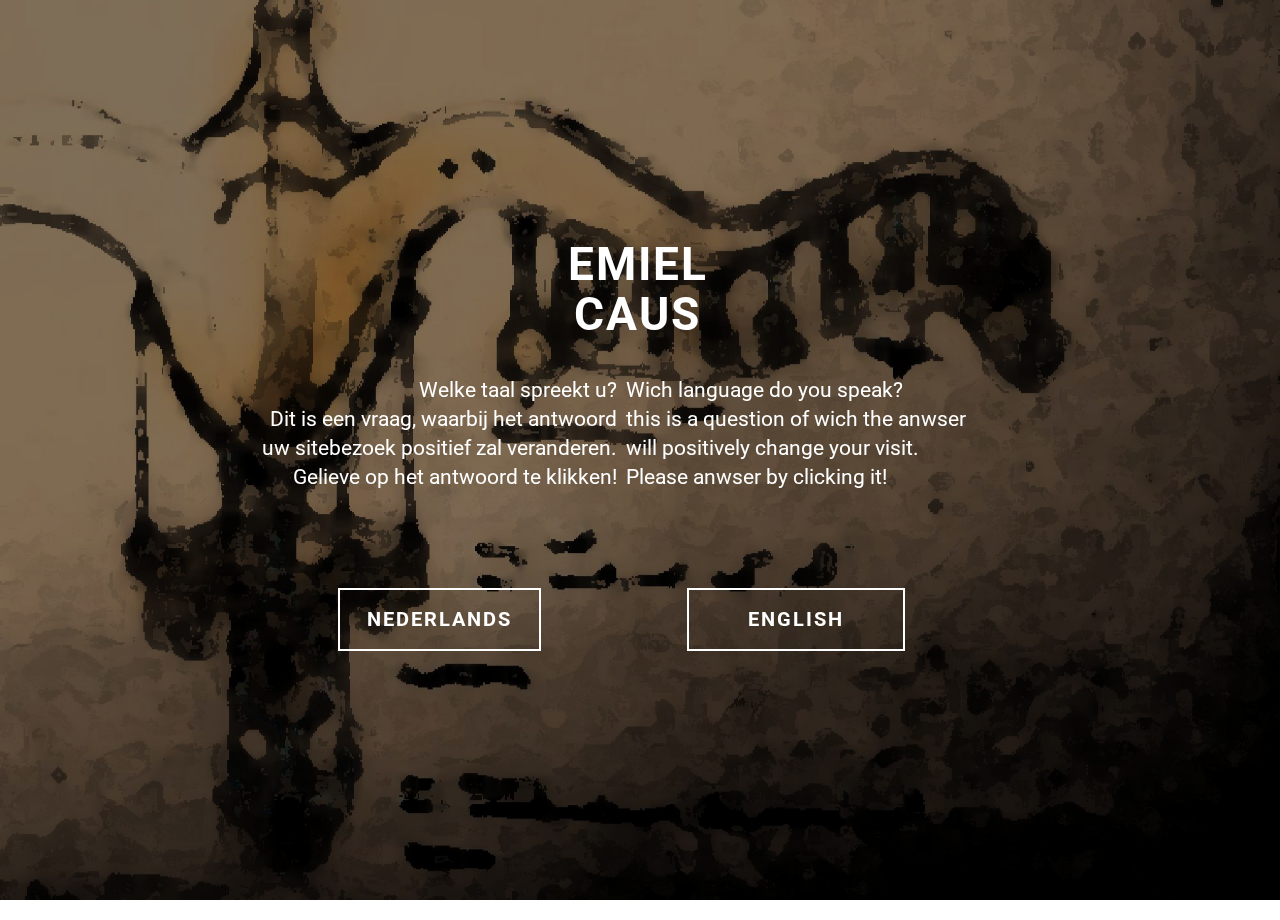
<file: index.html>
<!DOCTYPE html>
<html>
<head>
  <!-- Site made with Mobirise Website Builder v3.8.3, https://mobirise.com -->
  <meta charset="UTF-8">
  <meta http-equiv="X-UA-Compatible" content="IE=edge">
  <meta name="generator" content="Mobirise v3.8.3, mobirise.com">
  <meta name="viewport" content="width=device-width, initial-scale=1">
  <link rel="shortcut icon" href="assets/images/dsc-0086-3872x2592-10.jpg" type="image/x-icon">
  <meta name="description" content="Emiel, Caus, Keramiek, Glas">
  <title>Emiel Caus</title>
  <link rel="stylesheet" href="https://fonts.googleapis.com/css?family=Roboto:700,400&amp;subset=cyrillic,latin,greek,vietnamese">
  <link rel="stylesheet" href="assets/bootstrap/css/bootstrap.min.css">
  <link rel="stylesheet" href="assets/animate.css/animate.min.css">
  <link rel="stylesheet" href="assets/mobirise/css/style.css">
  <link rel="stylesheet" href="assets/mobirise/css/mbr-additional.css" type="text/css">
  
  
  
</head>
<body>

<!-- Google Analytics -->
<script>
  (function(i,s,o,g,r,a,m){i['GoogleAnalyticsObject']=r;i[r]=i[r]||function(){
  (i[r].q=i[r].q||[]).push(arguments)},i[r].l=1*new Date();a=s.createElement(o),
  m=s.getElementsByTagName(o)[0];a.async=1;a.src=g;m.parentNode.insertBefore(a,m)
  })(window,document,'script','//www.google-analytics.com/analytics.js','ga');

  ga('create', 'UA-74696707-1', 'auto');
  ga('send', 'pageview');

</script>

<!-- /Google Analytics -->


<section class="mbr-box mbr-section mbr-section--relative mbr-section--fixed-size mbr-section--full-height mbr-section--bg-adapted mbr-parallax-background" id="header4-28" style="background-image: url(assets/images/bg-2000x1742-17.jpg);">
    <div class="mbr-box__magnet mbr-box__magnet--sm-padding mbr-box__magnet--center-center">
        <div class="mbr-overlay" style="opacity: 0.5; background-color: rgb(0, 0, 0);"></div>
        <div class="mbr-box__container mbr-section__container container">
            <div class="mbr-box mbr-box--stretched"><div class="mbr-box__magnet mbr-box__magnet--center-center">
                <div class="row"><div class=" col-sm-8 col-sm-offset-2">
                    <div class="mbr-hero animated fadeInUp">
                                               <h1 class="mbr-hero__text" align="center">EMIEL<br>CAUS</h1>
                        <table><tr><td>
                        <p class="mbr-hero__subtext" align="right"><br>Welke taal spreekt u?<br>Dit is een vraag, waarbij het antwoord <br>uw sitebezoek positief zal veranderen. <br>Gelieve op het antwoord te klikken!<br><br><br></p>
                         <div class="mbr-buttons btn-inverse mbr-buttons--center"><a class="mbr-buttons__btn btn btn-lg animated fadeInUp delay btn-default" href="indexnederlands.html">NEDERLANDS</a></div></td>
                        <td>&nbsp;&nbsp;&nbsp;</td><td>
                        <p class="mbr-hero__subtext" align="left"><br>Wich language do you speak?<br>this is a question of wich the anwser <br>will positively change your visit. <br>Please anwser by clicking it!<br><br><br></p>
                        <div class="mbr-buttons btn-inverse mbr-buttons--center"><a class="mbr-buttons__btn btn btn-lg btn-default animated fadeInUp delay" href="indexenglish.html">&nbsp;&nbsp;&nbsp;&nbsp;ENGLISH&nbsp;&nbsp;&nbsp;&nbsp;</a></div>
</td></tr>
                        </table>
                    </div>
                                    </div></div>
            </div></div>
        </div>
        
    </div>
</section>


  <section class="engine"><a rel="external" href="https://mobirise.com">responsive site generator software download</a></section><script src="assets/web/assets/jquery/jquery.min.js"></script>
  <script src="assets/bootstrap/js/bootstrap.min.js"></script>
  <script src="assets/smooth-scroll/SmoothScroll.js"></script>
  <script src="assets/jarallax/jarallax.js"></script>
  <script src="assets/mobirise/js/script.js"></script>
  
  
</body>
</html>
</file>
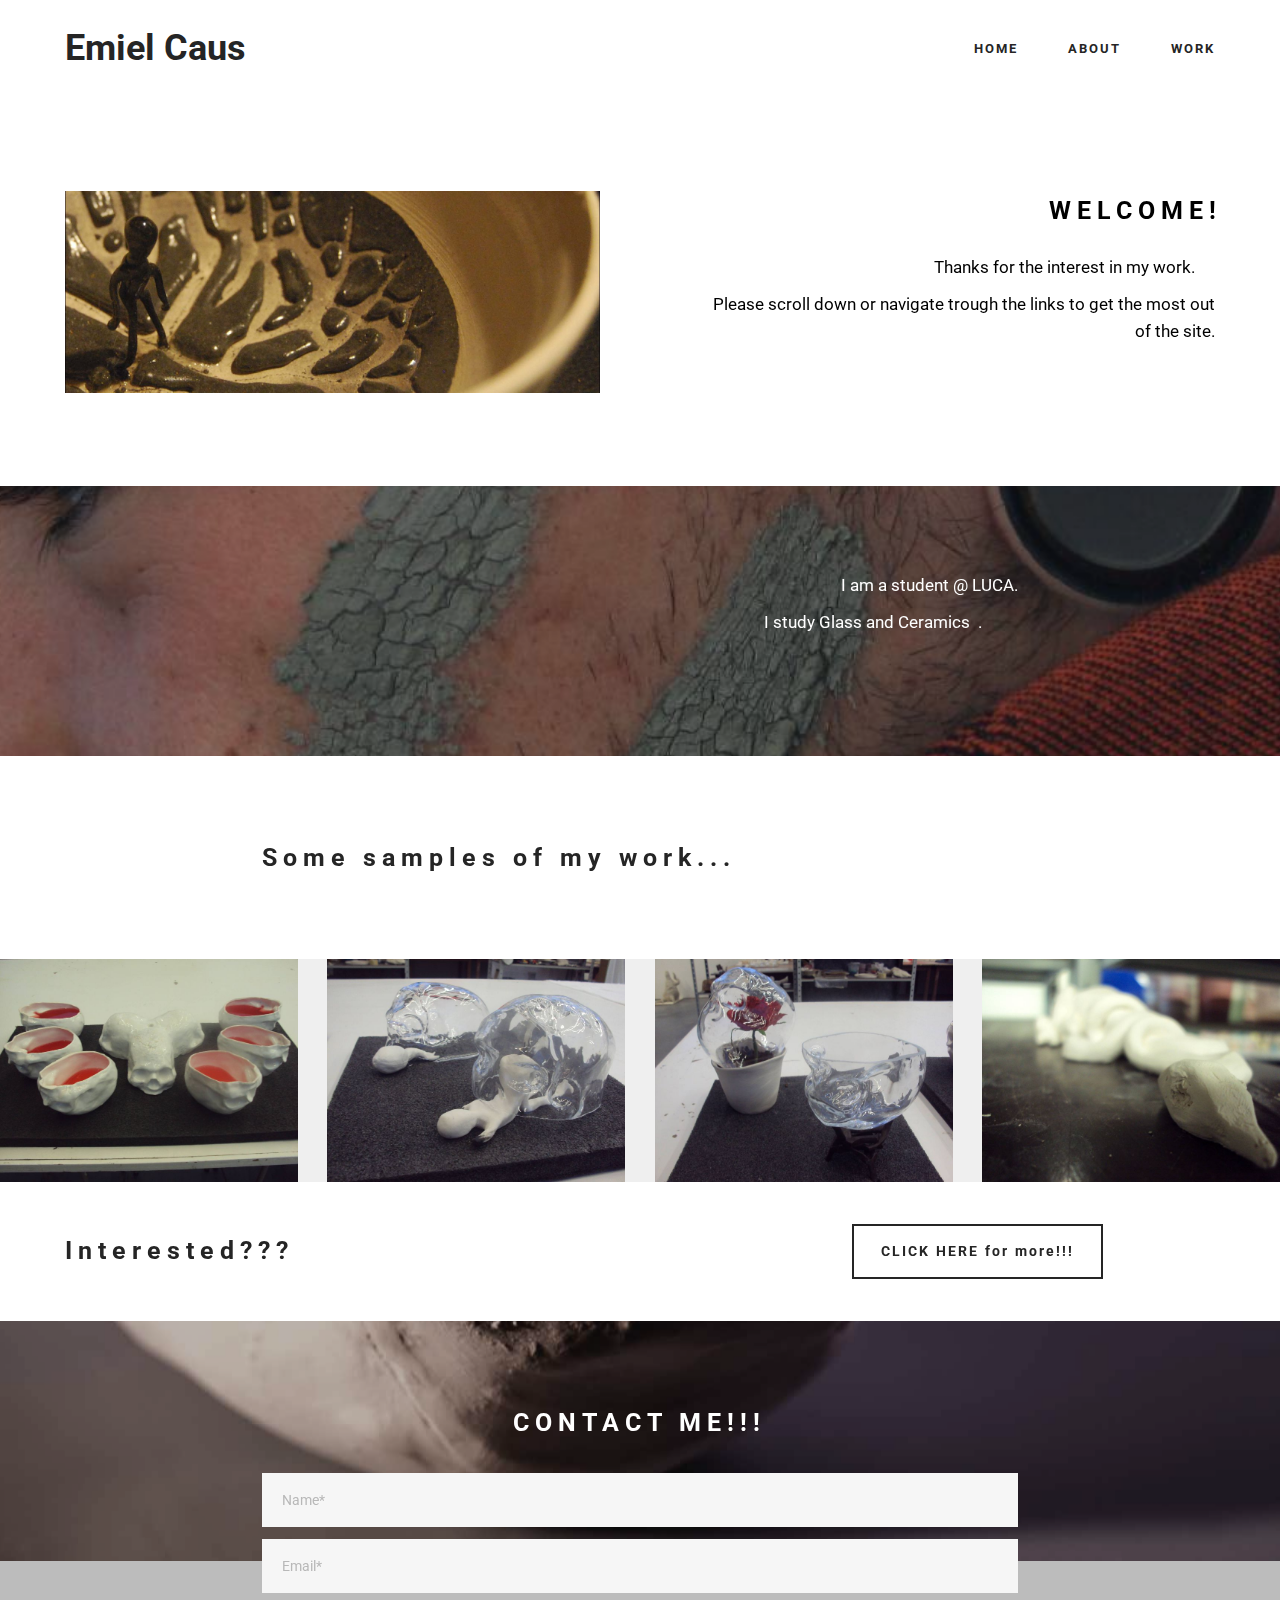
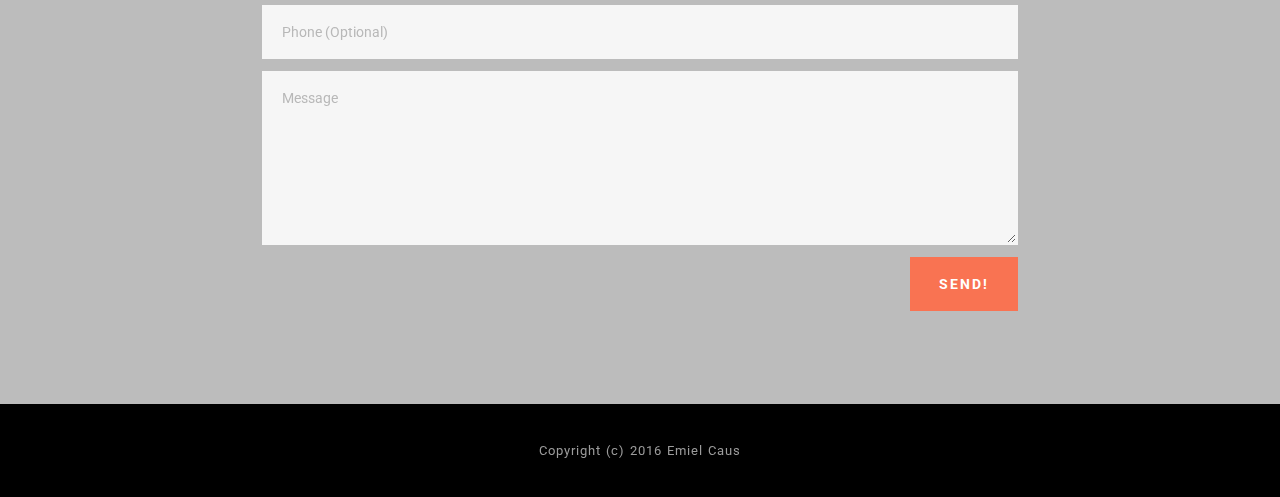
<file: indexenglish.html>
<!DOCTYPE html>
<html>
<head>
  <!-- Site made with Mobirise Website Builder v3.8.3, https://mobirise.com -->
  <meta charset="UTF-8">
  <meta http-equiv="X-UA-Compatible" content="IE=edge">
  <meta name="generator" content="Mobirise v3.8.3, mobirise.com">
  <meta name="viewport" content="width=device-width, initial-scale=1">
  <link rel="shortcut icon" href="assets/images/dsc-0086-3872x2592-10.jpg" type="image/x-icon">
  <meta name="description" content="Emiel, Caus, Ceramics, Glass">
  <title>Emiel Caus</title>
  <link rel="stylesheet" href="https://fonts.googleapis.com/css?family=Roboto:700,400&amp;subset=cyrillic,latin,greek,vietnamese">
  <link rel="stylesheet" href="assets/bootstrap/css/bootstrap.min.css">
  <link rel="stylesheet" href="assets/mobirise/css/style.css">
  <link rel="stylesheet" href="assets/mobirise-gallery/style.css">
  <link rel="stylesheet" href="assets/mobirise-slider/style.css">
  <link rel="stylesheet" href="assets/mobirise/css/mbr-additional.css" type="text/css">
  
  
  
</head>
<body>

<!-- Google Analytics -->
<script>
  (function(i,s,o,g,r,a,m){i['GoogleAnalyticsObject']=r;i[r]=i[r]||function(){
  (i[r].q=i[r].q||[]).push(arguments)},i[r].l=1*new Date();a=s.createElement(o),
  m=s.getElementsByTagName(o)[0];a.async=1;a.src=g;m.parentNode.insertBefore(a,m)
  })(window,document,'script','//www.google-analytics.com/analytics.js','ga');

  ga('create', 'UA-74696707-1', 'auto');
  ga('send', 'pageview');

</script>

<!-- /Google Analytics -->


<section class="mbr-navbar mbr-navbar--freeze mbr-navbar--absolute mbr-navbar--sticky mbr-navbar--auto-collapse" id="ext_menu-9">
    <div class="mbr-navbar__section mbr-section">
        <div class="mbr-section__container container">
            <div class="mbr-navbar__container">
                <div class="mbr-navbar__column mbr-navbar__column--s mbr-navbar__brand">
                    <span class="mbr-navbar__brand-link mbr-brand mbr-brand--inline">
                        
                        <span class="mbr-brand__name"><a class="mbr-brand__name text-black" href="index.html">Emiel Caus</a></span>
                    </span>
                </div>
                <div class="mbr-navbar__hamburger mbr-hamburger"><span class="mbr-hamburger__line"></span></div>
                <div class="mbr-navbar__column mbr-navbar__menu">
                    <nav class="mbr-navbar__menu-box mbr-navbar__menu-box--inline-right">
                        <div class="mbr-navbar__column">
                            <ul class="mbr-navbar__items mbr-navbar__items--right float-left mbr-buttons mbr-buttons--freeze mbr-buttons--right btn-decorator mbr-buttons--active mbr-buttons--only-links"><li class="mbr-navbar__item"><a class="mbr-buttons__link btn text-black" href="index.html">HOME</a></li><li class="mbr-navbar__item"><a class="mbr-buttons__link btn text-black" href="https://www.facebook.com/Powernapke69">ABOUT</a></li><li class="mbr-navbar__item"><a class="mbr-buttons__link btn text-black" href="werk.html">WORK</a></li></ul>                            
                            
                        </div>
                    </nav>
                </div>
            </div>
        </div>
    </div>
</section>

<section class="engine"><a rel="external" href="https://mobirise.com">best mobile website building software</a></section><section class="mbr-section mbr-section--relative mbr-after-navbar" id="msg-box4-0" style="background-color: rgb(255, 255, 255);">
    
    <div class="mbr-section__container mbr-section__container--isolated container" style="padding-top: 93px; padding-bottom: 93px;">
        <div class="row">
            <div class="mbr-box mbr-box--fixed mbr-box--adapted">
                <div class="mbr-box__magnet mbr-box__magnet--top-right mbr-section__left col-sm-6">
                    <figure class="mbr-figure mbr-figure--adapted mbr-figure--caption-inside-bottom mbr-figure--full-width"><img src="assets/images/alleen-1400x528-30.jpg" class="mbr-figure__img" alt="Emiel Caus 2015" title="Alleen"></figure>
                </div>
                <div class="mbr-box__magnet mbr-class-mbr-box__magnet--center-left col-sm-6 mbr-section__right">
                    <div class="mbr-section__container mbr-section__container--middle">
                        <div class="mbr-header mbr-header--auto-align mbr-header--wysiwyg">
                            <h3 class="mbr-header__text cut-letter-spacing">WELCOME!</h3>
                            
                        </div>
                    </div>
                    <div class="mbr-section__container mbr-section__container--middle">
                        <div class="mbr-article mbr-article--auto-align mbr-article--wysiwyg"><p>&nbsp; &nbsp; &nbsp; &nbsp; Thanks for the interest in my work. &nbsp; &nbsp;&nbsp;</p><p>&nbsp; &nbsp; &nbsp; &nbsp; &nbsp; &nbsp; Please scroll down or navigate trough the links to get the most out &nbsp;&nbsp;&nbsp;&nbsp;&nbsp;&nbsp;&nbsp;&nbsp;&nbsp;&nbsp;&nbsp;&nbsp;&nbsp;&nbsp;&nbsp;&nbsp;&nbsp;&nbsp;&nbsp;&nbsp;of the site.</p></div>
                    </div>
                    
                </div>
                
            </div>
        </div>
    </div>
</section>

<section class="mbr-section mbr-section--relative mbr-section--fixed-size mbr-parallax-background" id="content5-11" style="background-image: url(assets/images/img-5768-3882x1225-46.jpg);">
    <div class="mbr-overlay" style="opacity: 0.2; background-color: rgb(40, 50, 78);"></div>
    
    <div class="mbr-section__container container mbr-section__container--isolated" style="padding-top: 93px; padding-bottom: 124px;">
        <div class="row">
            <div class="mbr-article mbr-article--wysiwyg col-sm-8 col-sm-offset-2"><p>I am a student @ LUCA.</p><p>I study Glass and Ceramics &nbsp;. &nbsp; &nbsp; &nbsp; &nbsp;&nbsp;<br></p></div>
        </div>
    </div>
    
</section>

<section class="mbr-section" id="header3-1">
    <div class="mbr-section__container container mbr-section__container--isolated">
        <div class="mbr-header mbr-header--wysiwyg row">
            <div class="col-sm-8 col-sm-offset-2">
                <h3 class="mbr-header__text">Some samples of my work...</h3>
                
            </div>
        </div>
    </div>
</section>

<section class="mbr-gallery mbr-section mbr-section--no-padding" id="gallery1-12" style="background-color: rgb(239, 239, 239);">
    <!-- Gallery -->
    <div class=" mbr-gallery-layout-default">
        <div>
            <div class="row mbr-gallery-row">

                <div class="col-lg-3 col-md-4 col-sm-6 col-xs-12 mbr-gallery-item">

                     

                    <a href="#lb-gallery1-12" data-slide-to="0" data-toggle="modal">
                        <img alt="" src="assets/images/dsc02458-3648x2736-78-2000x1500-69.jpg">
                        <span class="icon glyphicon glyphicon-zoom-in"></span>
                    </a>
                </div><div class="col-lg-3 col-md-4 col-sm-6 col-xs-12 mbr-gallery-item">

                     

                    <a href="#lb-gallery1-12" data-slide-to="1" data-toggle="modal">
                        <img alt="" src="assets/images/dsc02459-3648x2736-12-2000x1500-77.jpg">
                        <span class="icon glyphicon glyphicon-zoom-in"></span>
                    </a>
                </div><div class="col-lg-3 col-md-4 col-sm-6 col-xs-12 mbr-gallery-item">

                     

                    <a href="#lb-gallery1-12" data-slide-to="2" data-toggle="modal">
                        <img alt="" src="assets/images/dsc02463-3648x2736-49-2000x1500-46.jpg">
                        <span class="icon glyphicon glyphicon-zoom-in"></span>
                    </a>
                </div><div class="col-lg-3 col-md-4 col-sm-6 col-xs-12 mbr-gallery-item">

                     

                    <a href="#lb-gallery1-12" data-slide-to="3" data-toggle="modal">
                        <img alt="" src="assets/images/dsc03364-min-3648x2736-48-2000x1500-72-2000x1500-72.jpg">
                        <span class="icon glyphicon glyphicon-zoom-in"></span>
                    </a>
                </div>
            </div>
        </div>
        <div class="clearfix"></div>
    </div>

    <!-- Lightbox -->
    <div data-app-prevent-settings="" class="mbr-slider modal fade carousel slide" tabindex="-1" data-keyboard="true" data-interval="false" id="lb-gallery1-12">
        <div class="modal-dialog">
            <div class="modal-content">
                <div class="modal-body">
                    <ol class="carousel-indicators">
                        <li data-app-prevent-settings="" data-target="#lb-gallery1-12" data-slide-to="0"></li><li data-app-prevent-settings="" data-target="#lb-gallery1-12" data-slide-to="1"></li><li data-app-prevent-settings="" data-target="#lb-gallery1-12" data-slide-to="2"></li><li data-app-prevent-settings="" data-target="#lb-gallery1-12" class=" active" data-slide-to="3"></li>
                    </ol>
                    <div class="carousel-inner">
                        <div class="item">
                            <img alt="" src="assets/images/dsc02458-3648x2736-78.jpg">
                        </div><div class="item">
                            <img alt="" src="assets/images/dsc02459-3648x2736-12.jpg">
                        </div><div class="item">
                            <img alt="" src="assets/images/dsc02463-3648x2736-49.jpg">
                        </div><div class="item active">
                            <img alt="" src="assets/images/dsc03364-min-3648x2736-48-2000x1500-72.jpg">
                        </div>
                    </div>
                    <a class="left carousel-control" role="button" data-slide="prev" href="#lb-gallery1-12">
                        <span class="glyphicon glyphicon-menu-left" aria-hidden="true"></span>
                        <span class="sr-only">Previous</span>
                    </a>
                    <a class="right carousel-control" role="button" data-slide="next" href="#lb-gallery1-12">
                        <span class="glyphicon glyphicon-menu-right" aria-hidden="true"></span>
                        <span class="sr-only">Next</span>
                    </a>

                    <a class="close" href="#" role="button" data-dismiss="modal">
                        <span class="glyphicon glyphicon-remove" aria-hidden="true"></span>
                        <span class="sr-only">Close</span>
                    </a>
                </div>
            </div>
        </div>
    </div>
</section>

<section class="mbr-section mbr-section--relative mbr-section--short-paddings" id="msg-box2-13" style="background-color: rgb(255, 255, 255);">

    

    <div class="mbr-section__container mbr-section__container--isolated container" style="padding-top: 60px; padding-bottom: 60px;">
        <div class="row">
            <div class="mbr-box mbr-box--fixed mbr-box--adapted">
                <div class="mbr-box__magnet mbr-box__magnet--top-left mbr-section__left col-sm-8">
                    <div class="mbr-section__container">
                        <div class="mbr-header mbr-header--auto-align mbr-header--wysiwyg">
                            <h3 class="mbr-header__text">Interested???</h3>
                        </div>
                    </div>
                    
                </div>
                <div class="mbr-box__magnet mbr-box__magnet--top-left mbr-section__right col-sm-4">
                    <div class="mbr-section__container">
                        <div class="mbr-buttons mbr-buttons--auto-align mbr-buttons--top mbr-buttons--left"><a class="mbr-buttons__btn btn btn-lg btn-default" href="work.html">CLICK HERE for more!!!</a></div>
                    </div>
                </div>
            </div>
        </div>
    </div>

</section>

<section class="mbr-section mbr-section--relative mbr-section--fixed-size mbr-parallax-background" id="form1-14" style="background-image: url(assets/images/emielcaus02-1600x1076-95.jpg);">
    <div class="mbr-overlay" style="opacity: 0.3; background-color: rgb(34, 34, 34);"></div>
    <div class="mbr-section__container mbr-section__container--std-padding container" style="padding-top: 93px; padding-bottom: 93px;">
        <div class="row">
            <div class="col-sm-12">
                <div class="row">
                    <div class="col-sm-8 col-sm-offset-2" data-form-type="formoid">
                        <div class="mbr-header mbr-header--center mbr-header--std-padding">
                            <h2 class="mbr-header__text">CONTACT ME!!!</h2>
                        </div>
                        <div data-form-alert="true">
                            <div class="hide" data-form-alert-success="true">Thanks for the post!</div>
                        </div>
                        <form action="https://mobirise.com/" method="post" data-form-title="CONTACT ME!!!">
                            <input type="hidden" value="WoaoDBlzG6UFPY8asI6YMfB3RYFH+wxMKBKprWA8t2tjZ3qLaxSCasFaBN5EPkyHnhwgLWlx9vvFByIQCcHiPuCMjRfXD2bsGKAJmiPhAGJ35FhUVH5UsCCWEp6KOG9M" data-form-email="true">
                            <div class="form-group">
                                <input type="text" class="form-control" name="name" required="" placeholder="Name*" data-form-field="Name">
                            </div>
                            <div class="form-group">
                                <input type="email" class="form-control" name="email" required="" placeholder="Email*" data-form-field="Email">
                            </div>
                            <div class="form-group">
                                <input type="tel" class="form-control" name="phone" placeholder="Phone (Optional)" data-form-field="Phone">
                            </div>
                            <div class="form-group">
                                <textarea class="form-control" name="message" rows="7" placeholder="Message" data-form-field="Message"></textarea>
                            </div>
                            <div class="mbr-buttons mbr-buttons--right"><button type="submit" class="mbr-buttons__btn btn btn-lg btn-danger">SEND!</button></div>
                        </form>
                    </div>
                </div>
            </div>
        </div>
    </div>
</section>

<footer class="mbr-section mbr-section--relative mbr-section--fixed-size" id="footer1-15" style="background-color: rgb(0, 0, 0);">
    
    <div class="mbr-section__container container">
        <div class="mbr-footer mbr-footer--wysiwyg row" style="padding-top: 36.900000000000006px; padding-bottom: 36.900000000000006px;">
            <div class="col-sm-12">
                <p class="mbr-footer__copyright">Copyright (c) 2016 Emiel Caus</p>
            </div>
        </div>
    </div>
</footer>


  <script src="assets/web/assets/jquery/jquery.min.js"></script>
  <script src="assets/bootstrap/js/bootstrap.min.js"></script>
  <script src="assets/smooth-scroll/SmoothScroll.js"></script>
  <script src="assets/jarallax/jarallax.js"></script>
  <script src="assets/masonry/masonry.pkgd.min.js"></script>
  <script src="assets/imagesloaded/imagesloaded.pkgd.min.js"></script>
  <script src="assets/bootstrap-carousel-swipe/bootstrap-carousel-swipe.js"></script>
  <!--[if lte IE 9]>
    <script src="assets/jquery-placeholder/jquery.placeholder.min.js"></script>
  <![endif]-->
  <script src="assets/mobirise/js/script.js"></script>
  <script src="assets/mobirise-gallery/script.js"></script>
  <script src="assets/formoid/formoid.min.js"></script>
  
  
</body>
</html>
</file>
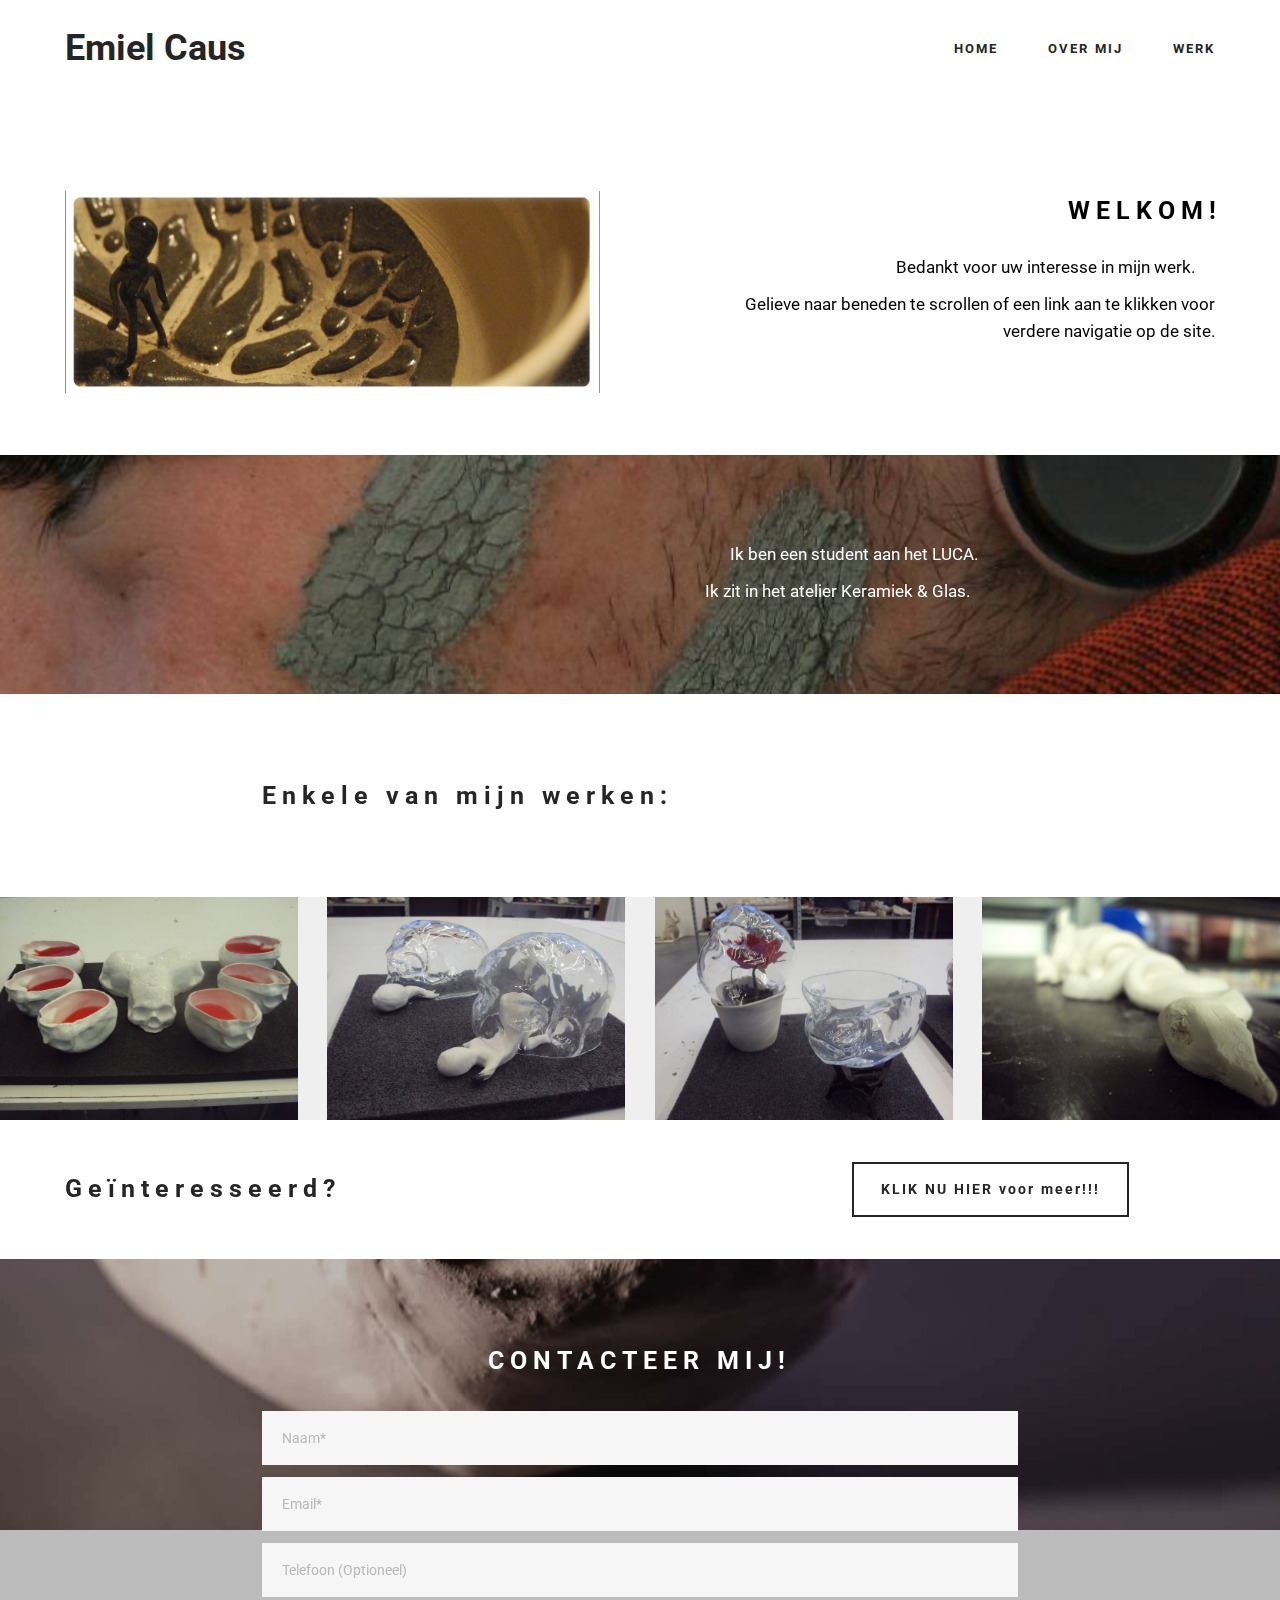
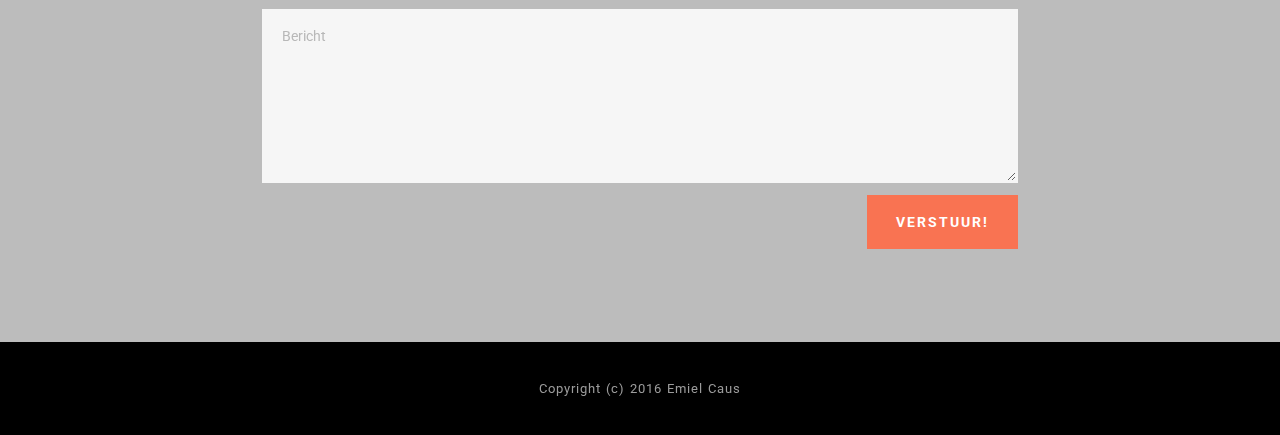
<file: indexnederlands.html>
﻿<!DOCTYPE html>
<html>
<head>
  <!-- Site made with Mobirise Website Builder v3.8.3, https://mobirise.com -->
  <meta charset="UTF-8">
  <meta http-equiv="X-UA-Compatible" content="IE=edge">
  <meta name="generator" content="Mobirise v3.8.3, mobirise.com">
  <meta name="viewport" content="width=device-width, initial-scale=1">
  <link rel="shortcut icon" href="assets/images/dsc-0086-3872x2592-10.jpg" type="image/x-icon">
  <meta name="description" content="Emiel, Caus, Keramiek, Glas">
  <title>Emiel Caus</title>
  <link rel="stylesheet" href="https://fonts.googleapis.com/css?family=Roboto:700,400&amp;subset=cyrillic,latin,greek,vietnamese">
  <link rel="stylesheet" href="assets/bootstrap/css/bootstrap.min.css">
  <link rel="stylesheet" href="assets/mobirise/css/style.css">
  <link rel="stylesheet" href="assets/mobirise-gallery/style.css">
  <link rel="stylesheet" href="assets/mobirise-slider/style.css">
  <link rel="stylesheet" href="assets/mobirise/css/mbr-additional.css" type="text/css">
  
  
  
</head>
<body>

<!-- Google Analytics -->
<script>
  (function(i,s,o,g,r,a,m){i['GoogleAnalyticsObject']=r;i[r]=i[r]||function(){
  (i[r].q=i[r].q||[]).push(arguments)},i[r].l=1*new Date();a=s.createElement(o),
  m=s.getElementsByTagName(o)[0];a.async=1;a.src=g;m.parentNode.insertBefore(a,m)
  })(window,document,'script','//www.google-analytics.com/analytics.js','ga');

  ga('create', 'UA-74696707-1', 'auto');
  ga('send', 'pageview');

</script>

<!-- /Google Analytics -->


<section class="mbr-navbar mbr-navbar--freeze mbr-navbar--absolute mbr-navbar--sticky mbr-navbar--auto-collapse" id="ext_menu-16">
    <div class="mbr-navbar__section mbr-section">
        <div class="mbr-section__container container">
            <div class="mbr-navbar__container">
                <div class="mbr-navbar__column mbr-navbar__column--s mbr-navbar__brand">
                    <span class="mbr-navbar__brand-link mbr-brand mbr-brand--inline">
                        
                        <span class="mbr-brand__name"><a class="mbr-brand__name text-black" href="index.html">Emiel Caus</a></span>
                    </span>
                </div>
                <div class="mbr-navbar__hamburger mbr-hamburger"><span class="mbr-hamburger__line"></span></div>
                <div class="mbr-navbar__column mbr-navbar__menu">
                    <nav class="mbr-navbar__menu-box mbr-navbar__menu-box--inline-right">
                        <div class="mbr-navbar__column">
                            <ul class="mbr-navbar__items mbr-navbar__items--right float-left mbr-buttons mbr-buttons--freeze mbr-buttons--right btn-decorator mbr-buttons--active mbr-buttons--only-links"><li class="mbr-navbar__item"><a class="mbr-buttons__link btn text-black" href="index.html">HOME</a></li><li class="mbr-navbar__item"><a class="mbr-buttons__link btn text-black" href="https://www.facebook.com/Powernapke69">OVER MIJ</a></li><li class="mbr-navbar__item"><a class="mbr-buttons__link btn text-black" href="werk.html">WERK</a></li></ul>                            
                            
                        </div>
                    </nav>
                </div>
            </div>
        </div>
    </div>
</section>

<section class="engine"><a rel="external" href="https://mobirise.com">free mobile web page design software download</a></section><section class="mbr-section mbr-section--relative mbr-after-navbar" id="msg-box4-3" style="background-color: rgb(255, 255, 255);">
    
    <div class="mbr-section__container mbr-section__container--isolated container" style="padding-top: 93px; padding-bottom: 62px;">
        <div class="row">
            <div class="mbr-box mbr-box--fixed mbr-box--adapted">
                <div class="mbr-box__magnet mbr-box__magnet--top-right mbr-section__left col-sm-6">
                    <figure class="mbr-figure mbr-figure--adapted mbr-figure--caption-inside-bottom mbr-figure--full-width"><img src="assets/images/alleen-1400x528-34.jpg" class="mbr-figure__img" alt="emiel caus 2015 keramiek glazuur glas" title="alleen"></figure>
                </div>
                <div class="mbr-box__magnet mbr-class-mbr-box__magnet--center-left col-sm-6 mbr-section__right">
                    <div class="mbr-section__container mbr-section__container--middle">
                        <div class="mbr-header mbr-header--auto-align mbr-header--wysiwyg">
                            <h3 class="mbr-header__text cut-letter-spacing">WELKOM!</h3>
                            
                        </div>
                    </div>
                    <div class="mbr-section__container mbr-section__container--middle">
                        <div class="mbr-article mbr-article--auto-align mbr-article--wysiwyg"><p>&nbsp; &nbsp; &nbsp; &nbsp; Bedankt voor uw interesse in mijn werk. &nbsp; &nbsp;&nbsp;</p><p>&nbsp; &nbsp; &nbsp; &nbsp; Gelieve naar beneden te scrollen of een link aan te klikken voor verdere navigatie op de site.</p></div>
                    </div>
                    
                </div>
                
            </div>
        </div>
    </div>
</section>

<section class="mbr-section mbr-section--relative mbr-section--fixed-size mbr-parallax-background" id="content5-18" style="background-image: url(assets/images/img-5768-3882x1225-46.jpg);">
    <div class="mbr-overlay" style="opacity: 0; background-color: rgb(255, 255, 255);"></div>
    
    <div class="mbr-section__container container mbr-section__container--isolated" style="padding-top: 93px; padding-bottom: 93px;">
        <div class="row">
            <div class="mbr-article mbr-article--wysiwyg col-sm-8 col-sm-offset-2"><p>Ik ben een student aan het LUCA.&nbsp;&nbsp;&nbsp;&nbsp;&nbsp;&nbsp;&nbsp;&nbsp;&nbsp;&nbsp;</p><p>Ik zit in het atelier Keramiek &amp; Glas.&nbsp;&nbsp;&nbsp;&nbsp;&nbsp;&nbsp;&nbsp;&nbsp;&nbsp;&nbsp;&nbsp;&nbsp;</p></div>
        </div>
    </div>
    
</section>

<section class="mbr-section" id="header3-4">
    <div class="mbr-section__container container mbr-section__container--isolated">
        <div class="mbr-header mbr-header--wysiwyg row">
            <div class="col-sm-8 col-sm-offset-2">
                <h3 class="mbr-header__text">Enkele van mijn werken:</h3>
                
            </div>
        </div>
    </div>
</section>

<section class="mbr-gallery mbr-section mbr-section--no-padding" id="gallery1-19" style="background-color: rgb(239, 239, 239);">
    <!-- Gallery -->
    <div class=" mbr-gallery-layout-default">
        <div>
            <div class="row mbr-gallery-row">

                <div class="col-lg-3 col-md-4 col-sm-6 col-xs-12 mbr-gallery-item">

                     

                    <a href="#lb-gallery1-19" data-slide-to="0" data-toggle="modal">
                        <img alt="" src="assets/images/dsc02458-3648x2736-78-2000x1500-69.jpg">
                        <span class="icon glyphicon glyphicon-zoom-in"></span>
                    </a>
                </div><div class="col-lg-3 col-md-4 col-sm-6 col-xs-12 mbr-gallery-item">

                     

                    <a href="#lb-gallery1-19" data-slide-to="1" data-toggle="modal">
                        <img alt="" src="assets/images/dsc02459-3648x2736-12-2000x1500-77.jpg">
                        <span class="icon glyphicon glyphicon-zoom-in"></span>
                    </a>
                </div><div class="col-lg-3 col-md-4 col-sm-6 col-xs-12 mbr-gallery-item">

                     

                    <a href="#lb-gallery1-19" data-slide-to="2" data-toggle="modal">
                        <img alt="" src="assets/images/dsc02463-3648x2736-49-2000x1500-46.jpg">
                        <span class="icon glyphicon glyphicon-zoom-in"></span>
                    </a>
                </div><div class="col-lg-3 col-md-4 col-sm-6 col-xs-12 mbr-gallery-item">

                     

                    <a href="#lb-gallery1-19" data-slide-to="3" data-toggle="modal">
                        <img alt="" src="assets/images/dsc03364-min-3648x2736-48-2000x1500-72-2000x1500-72.jpg">
                        <span class="icon glyphicon glyphicon-zoom-in"></span>
                    </a>
                </div>
            </div>
        </div>
        <div class="clearfix"></div>
    </div>

    <!-- Lightbox -->
    <div data-app-prevent-settings="" class="mbr-slider modal fade carousel slide" tabindex="-1" data-keyboard="true" data-interval="false" id="lb-gallery1-19">
        <div class="modal-dialog">
            <div class="modal-content">
                <div class="modal-body">
                    <ol class="carousel-indicators">
                        <li data-app-prevent-settings="" data-target="#lb-gallery1-19" data-slide-to="0"></li><li data-app-prevent-settings="" data-target="#lb-gallery1-19" data-slide-to="1"></li><li data-app-prevent-settings="" data-target="#lb-gallery1-19" data-slide-to="2"></li><li data-app-prevent-settings="" data-target="#lb-gallery1-19" class=" active" data-slide-to="3"></li>
                    </ol>
                    <div class="carousel-inner">
                        <div class="item">
                            <img alt="" src="assets/images/dsc02458-3648x2736-78.jpg">
                        </div><div class="item">
                            <img alt="" src="assets/images/dsc02459-3648x2736-12.jpg">
                        </div><div class="item">
                            <img alt="" src="assets/images/dsc02463-3648x2736-49.jpg">
                        </div><div class="item active">
                            <img alt="" src="assets/images/dsc03364-min-3648x2736-48-2000x1500-72.jpg">
                        </div>
                    </div>
                    <a class="left carousel-control" role="button" data-slide="prev" href="#lb-gallery1-19">
                        <span class="glyphicon glyphicon-menu-left" aria-hidden="true"></span>
                        <span class="sr-only">Previous</span>
                    </a>
                    <a class="right carousel-control" role="button" data-slide="next" href="#lb-gallery1-19">
                        <span class="glyphicon glyphicon-menu-right" aria-hidden="true"></span>
                        <span class="sr-only">Next</span>
                    </a>

                    <a class="close" href="#" role="button" data-dismiss="modal">
                        <span class="glyphicon glyphicon-remove" aria-hidden="true"></span>
                        <span class="sr-only">Close</span>
                    </a>
                </div>
            </div>
        </div>
    </div>
</section>

<section class="mbr-section mbr-section--relative mbr-section--short-paddings" id="msg-box2-20" style="background-color: rgb(255, 255, 255);">

    

    <div class="mbr-section__container mbr-section__container--isolated container" style="padding-top: 60px; padding-bottom: 60px;">
        <div class="row">
            <div class="mbr-box mbr-box--fixed mbr-box--adapted">
                <div class="mbr-box__magnet mbr-box__magnet--top-left mbr-section__left col-sm-8">
                    <div class="mbr-section__container">
                        <div class="mbr-header mbr-header--auto-align mbr-header--wysiwyg">
                            <h3 class="mbr-header__text">Geïnteresseerd?&nbsp;</h3>
                        </div>
                    </div>
                    
                </div>
                <div class="mbr-box__magnet mbr-box__magnet--top-left mbr-section__right col-sm-4">
                    <div class="mbr-section__container">
                        <div class="mbr-buttons mbr-buttons--auto-align mbr-buttons--top mbr-buttons--left"><a class="mbr-buttons__btn btn btn-lg btn-default" href="werk.html">KLIK NU HIER voor meer!!!</a></div>
                    </div>
                </div>
            </div>
        </div>
    </div>

</section>

<section class="mbr-section mbr-section--relative mbr-section--fixed-size mbr-parallax-background" id="form1-21" style="background-image: url(assets/images/emielcaus02-1600x1076-95.jpg);">
    <div class="mbr-overlay" style="opacity: 0.3; background-color: rgb(34, 34, 34);"></div>
    <div class="mbr-section__container mbr-section__container--std-padding container" style="padding-top: 93px; padding-bottom: 93px;">
        <div class="row">
            <div class="col-sm-12">
                <div class="row">
                    <div class="col-sm-8 col-sm-offset-2" data-form-type="formoid">
                        <div class="mbr-header mbr-header--center mbr-header--std-padding">
                            <h2 class="mbr-header__text">CONTACTEER MIJ!</h2>
                        </div>
                        <div data-form-alert="true">
                            <div class="hide" data-form-alert-success="true">Bedankt voor uw inzending!</div>
                        </div>
                        <form action="https://mobirise.com/" method="post" data-form-title="CONTACTEER MIJ!">
                            <input type="hidden" value="6M4GM2M79jbf3qvaeAW2JYZzkEAomznt8wd3GgHAPZufvWSmDPCE4LBWa77dPy6E9MFcWT9Yi1kP3W4nIJIFBXpRzSqDnjIDOLpBA7LPPWQUEX2Utb5Y1b5kGEiC+Bkz" data-form-email="true">
                            <div class="form-group">
                                <input type="text" class="form-control" name="name" required="" placeholder="Naam*" data-form-field="Name">
                            </div>
                            <div class="form-group">
                                <input type="email" class="form-control" name="email" required="" placeholder="Email*" data-form-field="Email">
                            </div>
                            <div class="form-group">
                                <input type="tel" class="form-control" name="phone" placeholder="Telefoon (Optioneel)" data-form-field="Phone">
                            </div>
                            <div class="form-group">
                                <textarea class="form-control" name="message" rows="7" placeholder="Bericht" data-form-field="Message"></textarea>
                            </div>
                            <div class="mbr-buttons mbr-buttons--right"><button type="submit" class="mbr-buttons__btn btn btn-lg btn-danger">VERSTUUR!</button></div>
                        </form>
                    </div>
                </div>
            </div>
        </div>
    </div>
</section>

<footer class="mbr-section mbr-section--relative mbr-section--fixed-size" id="footer1-22" style="background-color: rgb(0, 0, 0);">
    
    <div class="mbr-section__container container">
        <div class="mbr-footer mbr-footer--wysiwyg row" style="padding-top: 36.900000000000006px; padding-bottom: 36.900000000000006px;">
            <div class="col-sm-12">
                <p class="mbr-footer__copyright">Copyright (c) 2016 Emiel Caus</p>
            </div>
        </div>
    </div>
</footer>


  <script src="assets/web/assets/jquery/jquery.min.js"></script>
  <script src="assets/bootstrap/js/bootstrap.min.js"></script>
  <script src="assets/smooth-scroll/SmoothScroll.js"></script>
  <script src="assets/jarallax/jarallax.js"></script>
  <script src="assets/masonry/masonry.pkgd.min.js"></script>
  <script src="assets/imagesloaded/imagesloaded.pkgd.min.js"></script>
  <script src="assets/bootstrap-carousel-swipe/bootstrap-carousel-swipe.js"></script>
  <!--[if lte IE 9]>
    <script src="assets/jquery-placeholder/jquery.placeholder.min.js"></script>
  <![endif]-->
  <script src="assets/mobirise/js/script.js"></script>
  <script src="assets/mobirise-gallery/script.js"></script>
  <script src="assets/formoid/formoid.min.js"></script>
  
  
</body>
</html>
</file>
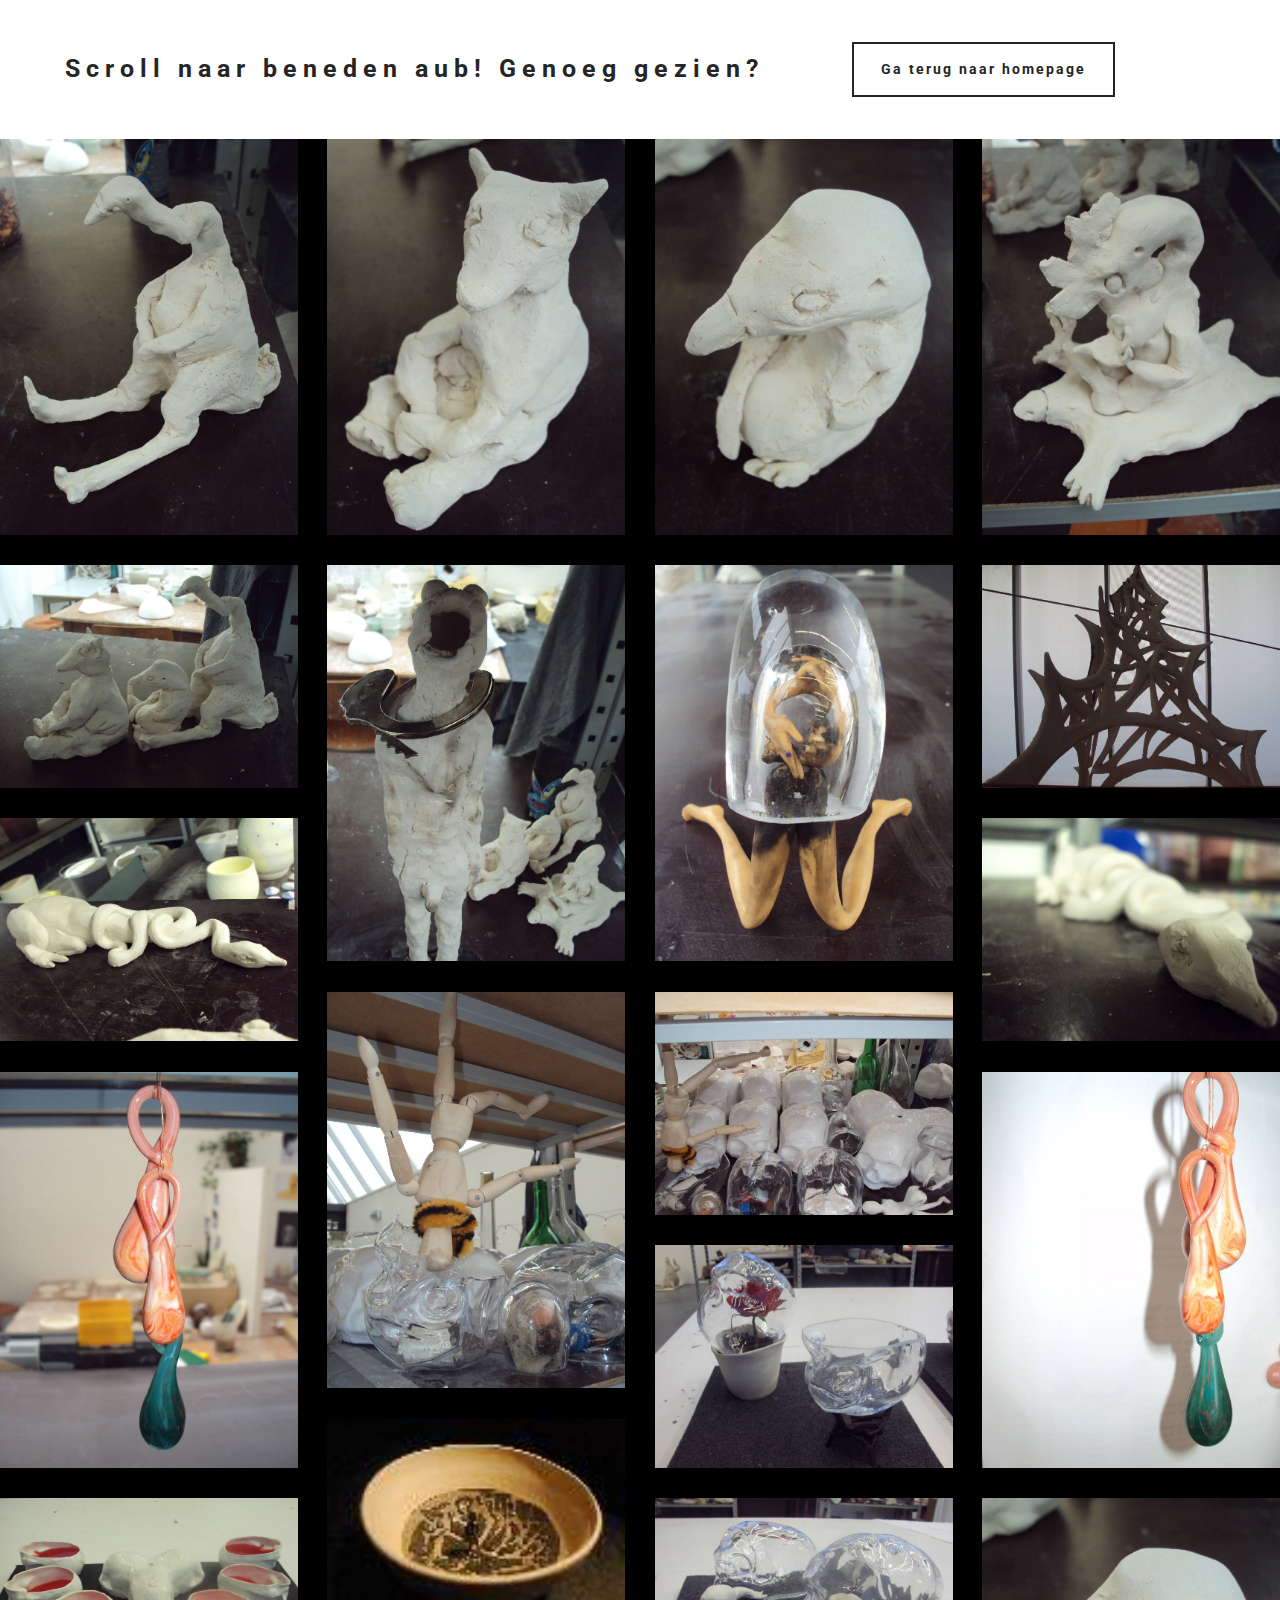
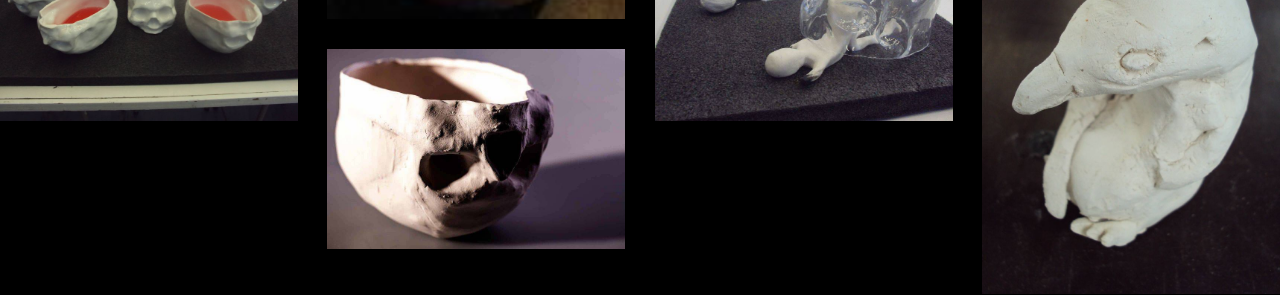
<file: werk.html>
<!DOCTYPE html>
<html>
<head>
  <!-- Site made with Mobirise Website Builder v3.8.3, https://mobirise.com -->
  <meta charset="UTF-8">
  <meta http-equiv="X-UA-Compatible" content="IE=edge">
  <meta name="generator" content="Mobirise v3.8.3, mobirise.com">
  <meta name="viewport" content="width=device-width, initial-scale=1">
  <link rel="shortcut icon" href="assets/images/dsc-0086-3872x2592-10.jpg" type="image/x-icon">
  <meta name="description" content="">
  <title>Emiel Caus - WERK</title>
  <link rel="stylesheet" href="https://fonts.googleapis.com/css?family=Roboto:700,400&amp;subset=cyrillic,latin,greek,vietnamese">
  <link rel="stylesheet" href="assets/bootstrap/css/bootstrap.min.css">
  <link rel="stylesheet" href="assets/mobirise/css/style.css">
  <link rel="stylesheet" href="assets/mobirise-gallery/style.css">
  <link rel="stylesheet" href="assets/mobirise-slider/style.css">
  <link rel="stylesheet" href="assets/mobirise/css/mbr-additional.css" type="text/css">
  
  
  
</head>
<body>

<!-- Google Analytics -->
<script>
  (function(i,s,o,g,r,a,m){i['GoogleAnalyticsObject']=r;i[r]=i[r]||function(){
  (i[r].q=i[r].q||[]).push(arguments)},i[r].l=1*new Date();a=s.createElement(o),
  m=s.getElementsByTagName(o)[0];a.async=1;a.src=g;m.parentNode.insertBefore(a,m)
  })(window,document,'script','//www.google-analytics.com/analytics.js','ga');

  ga('create', 'UA-74696707-1', 'auto');
  ga('send', 'pageview');

</script>

<!-- /Google Analytics -->


<section class="mbr-section mbr-section--relative mbr-section--short-paddings" id="msg-box2-23" style="background-color: rgb(255, 255, 255);">

    

    <div class="mbr-section__container mbr-section__container--isolated container" style="padding-top: 60px; padding-bottom: 60px;">
        <div class="row">
            <div class="mbr-box mbr-box--fixed mbr-box--adapted">
                <div class="mbr-box__magnet mbr-box__magnet--top-left mbr-section__left col-sm-8">
                    <div class="mbr-section__container">
                        <div class="mbr-header mbr-header--auto-align mbr-header--wysiwyg">
                            <h3 class="mbr-header__text">Scroll naar beneden aub! Genoeg gezien?</h3>
                        </div>
                    </div>
                    
                </div>
                <div class="mbr-box__magnet mbr-box__magnet--top-left mbr-section__right col-sm-4">
                    <div class="mbr-section__container">
                        <div class="mbr-buttons mbr-buttons--auto-align mbr-buttons--top mbr-buttons--left"><a class="mbr-buttons__btn btn btn-lg btn-default" href="indexnederlands.html">Ga terug naar homepage</a></div>
                    </div>
                </div>
            </div>
        </div>
    </div>

</section>

<section class="engine"><a rel="external" href="https://mobirise.com">easy offline web creator</a></section><section class="mbr-gallery mbr-section mbr-section--no-padding" id="gallery1-24" style="background-color: rgb(0, 0, 0);">
    <!-- Gallery -->
    <div class=" mbr-gallery-layout-default">
        <div>
            <div class="row mbr-gallery-row">

                <div class="col-lg-3 col-md-4 col-sm-6 col-xs-12 mbr-gallery-item">

                     

                    <a href="#lb-gallery1-24" data-slide-to="0" data-toggle="modal">
                        <img alt="" src="assets/images/dsc03343-min-2736x3648-89-2000x2667-54.jpg">
                        <span class="icon glyphicon glyphicon-zoom-in"></span>
                    </a>
                </div><div class="col-lg-3 col-md-4 col-sm-6 col-xs-12 mbr-gallery-item">

                     

                    <a href="#lb-gallery1-24" data-slide-to="1" data-toggle="modal">
                        <img alt="" src="assets/images/dsc03344-min-2736x3648-56-2000x2667-2.jpg">
                        <span class="icon glyphicon glyphicon-zoom-in"></span>
                    </a>
                </div><div class="col-lg-3 col-md-4 col-sm-6 col-xs-12 mbr-gallery-item">

                     

                    <a href="#lb-gallery1-24" data-slide-to="2" data-toggle="modal">
                        <img alt="" src="assets/images/dsc03345-min-2736x3648-81-2000x2667-77.jpg">
                        <span class="icon glyphicon glyphicon-zoom-in"></span>
                    </a>
                </div><div class="col-lg-3 col-md-4 col-sm-6 col-xs-12 mbr-gallery-item">

                     

                    <a href="#lb-gallery1-24" data-slide-to="3" data-toggle="modal">
                        <img alt="" src="assets/images/dsc03347-min-2736x3648-87-2000x2667-68.jpg">
                        <span class="icon glyphicon glyphicon-zoom-in"></span>
                    </a>
                </div><div class="col-lg-3 col-md-4 col-sm-6 col-xs-12 mbr-gallery-item">

                     

                    <a href="#lb-gallery1-24" data-slide-to="4" data-toggle="modal">
                        <img alt="" src="assets/images/dsc03351-min-3648x2736-40-2000x1500-26.jpg">
                        <span class="icon glyphicon glyphicon-zoom-in"></span>
                    </a>
                </div><div class="col-lg-3 col-md-4 col-sm-6 col-xs-12 mbr-gallery-item">

                     

                    <a href="#lb-gallery1-24" data-slide-to="5" data-toggle="modal">
                        <img alt="" src="assets/images/dsc03349-min-2736x3648-20-2000x2667-73.jpg">
                        <span class="icon glyphicon glyphicon-zoom-in"></span>
                    </a>
                </div><div class="col-lg-3 col-md-4 col-sm-6 col-xs-12 mbr-gallery-item">

                     

                    <a href="#lb-gallery1-24" data-slide-to="6" data-toggle="modal">
                        <img alt="" src="assets/images/dsc03352-min-2736x3648-48-2000x2667-87.jpg">
                        <span class="icon glyphicon glyphicon-zoom-in"></span>
                    </a>
                </div><div class="col-lg-3 col-md-4 col-sm-6 col-xs-12 mbr-gallery-item">

                     

                    <a href="#lb-gallery1-24" data-slide-to="7" data-toggle="modal">
                        <img alt="" src="assets/images/dsc03367-min-3648x2736-82-2000x1500-76.jpg">
                        <span class="icon glyphicon glyphicon-zoom-in"></span>
                    </a>
                </div><div class="col-lg-3 col-md-4 col-sm-6 col-xs-12 mbr-gallery-item">

                     

                    <a href="#lb-gallery1-24" data-slide-to="8" data-toggle="modal">
                        <img alt="" src="assets/images/dsc03365-min-3648x2736-72-2000x1500-96.jpg">
                        <span class="icon glyphicon glyphicon-zoom-in"></span>
                    </a>
                </div><div class="col-lg-3 col-md-4 col-sm-6 col-xs-12 mbr-gallery-item">

                     

                    <a href="#lb-gallery1-24" data-slide-to="9" data-toggle="modal">
                        <img alt="" src="assets/images/dsc03364-min-3648x2736-48-2000x1500-55.jpg">
                        <span class="icon glyphicon glyphicon-zoom-in"></span>
                    </a>
                </div><div class="col-lg-3 col-md-4 col-sm-6 col-xs-12 mbr-gallery-item">

                     

                    <a href="#lb-gallery1-24" data-slide-to="10" data-toggle="modal">
                        <img alt="" src="assets/images/dsc03357-min-2736x3648-21-2000x2667-42.jpg">
                        <span class="icon glyphicon glyphicon-zoom-in"></span>
                    </a>
                </div><div class="col-lg-3 col-md-4 col-sm-6 col-xs-12 mbr-gallery-item">

                     

                    <a href="#lb-gallery1-24" data-slide-to="11" data-toggle="modal">
                        <img alt="" src="assets/images/dsc03359-min-3648x2736-94-2000x1500-13.jpg">
                        <span class="icon glyphicon glyphicon-zoom-in"></span>
                    </a>
                </div><div class="col-lg-3 col-md-4 col-sm-6 col-xs-12 mbr-gallery-item">

                     

                    <a href="#lb-gallery1-24" data-slide-to="12" data-toggle="modal">
                        <img alt="" src="assets/images/dsc03353-min-2736x3648-97-2000x2667-11.jpg">
                        <span class="icon glyphicon glyphicon-zoom-in"></span>
                    </a>
                </div><div class="col-lg-3 col-md-4 col-sm-6 col-xs-12 mbr-gallery-item">

                     

                    <a href="#lb-gallery1-24" data-slide-to="13" data-toggle="modal">
                        <img alt="" src="assets/images/dsc03354-min-2736x3648-54-2000x2667-76.jpg">
                        <span class="icon glyphicon glyphicon-zoom-in"></span>
                    </a>
                </div><div class="col-lg-3 col-md-4 col-sm-6 col-xs-12 mbr-gallery-item">

                     

                    <a href="#lb-gallery1-24" data-slide-to="14" data-toggle="modal">
                        <img alt="" src="assets/images/dsc02463-3648x2736-49-2000x1500-28-2000x1500-95.jpg">
                        <span class="icon glyphicon glyphicon-zoom-in"></span>
                    </a>
                </div><div class="col-lg-3 col-md-4 col-sm-6 col-xs-12 mbr-gallery-item">

                     

                    <a href="#lb-gallery1-24" data-slide-to="15" data-toggle="modal">
                        <img alt="" src="assets/images/dsc-0086-3872x2592-10-128x86-34-128x86-26.jpg">
                        <span class="icon glyphicon glyphicon-zoom-in"></span>
                    </a>
                </div><div class="col-lg-3 col-md-4 col-sm-6 col-xs-12 mbr-gallery-item">

                     

                    <a href="#lb-gallery1-24" data-slide-to="16" data-toggle="modal">
                        <img alt="" src="assets/images/dsc02458-3648x2736-78-2000x1500-51-2000x1500-89.jpg">
                        <span class="icon glyphicon glyphicon-zoom-in"></span>
                    </a>
                </div><div class="col-lg-3 col-md-4 col-sm-6 col-xs-12 mbr-gallery-item">

                     

                    <a href="#lb-gallery1-24" data-slide-to="17" data-toggle="modal">
                        <img alt="" src="assets/images/dsc02459-3648x2736-12-2000x1500-77-800x600-55-800x600-82-800x600-13.jpg">
                        <span class="icon glyphicon glyphicon-zoom-in"></span>
                    </a>
                </div><div class="col-lg-3 col-md-4 col-sm-6 col-xs-12 mbr-gallery-item">

                     

                    <a href="#lb-gallery1-24" data-slide-to="18" data-toggle="modal">
                        <img alt="" src="assets/images/dsc03345-min-2736x3648-81-2000x2667-77.jpg">
                        <span class="icon glyphicon glyphicon-zoom-in"></span>
                    </a>
                </div><div class="col-lg-3 col-md-4 col-sm-6 col-xs-12 mbr-gallery-item">

                     

                    <a href="#lb-gallery1-24" data-slide-to="19" data-toggle="modal">
                        <img alt="" src="assets/images/emielcaus02-1600x1076-95-1600x1076-34-1600x1076-20-800x538-98-800x538-61.jpg">
                        <span class="icon glyphicon glyphicon-zoom-in"></span>
                    </a>
                </div>
            </div>
        </div>
        <div class="clearfix"></div>
    </div>

    <!-- Lightbox -->
    <div data-app-prevent-settings="" class="mbr-slider modal fade carousel slide" tabindex="-1" data-keyboard="true" data-interval="false" id="lb-gallery1-24">
        <div class="modal-dialog">
            <div class="modal-content">
                <div class="modal-body">
                    <ol class="carousel-indicators">
                        <li data-app-prevent-settings="" data-target="#lb-gallery1-24" data-slide-to="0"></li><li data-app-prevent-settings="" data-target="#lb-gallery1-24" data-slide-to="1"></li><li data-app-prevent-settings="" data-target="#lb-gallery1-24" data-slide-to="2"></li><li data-app-prevent-settings="" data-target="#lb-gallery1-24" class=" active" data-slide-to="3"></li><li data-app-prevent-settings="" data-target="#lb-gallery1-24" data-slide-to="4"></li><li data-app-prevent-settings="" data-target="#lb-gallery1-24" data-slide-to="5"></li><li data-app-prevent-settings="" data-target="#lb-gallery1-24" data-slide-to="6"></li><li data-app-prevent-settings="" data-target="#lb-gallery1-24" data-slide-to="7"></li><li data-app-prevent-settings="" data-target="#lb-gallery1-24" data-slide-to="8"></li><li data-app-prevent-settings="" data-target="#lb-gallery1-24" data-slide-to="9"></li><li data-app-prevent-settings="" data-target="#lb-gallery1-24" data-slide-to="10"></li><li data-app-prevent-settings="" data-target="#lb-gallery1-24" data-slide-to="11"></li><li data-app-prevent-settings="" data-target="#lb-gallery1-24" data-slide-to="12"></li><li data-app-prevent-settings="" data-target="#lb-gallery1-24" data-slide-to="13"></li><li data-app-prevent-settings="" data-target="#lb-gallery1-24" data-slide-to="14"></li><li data-app-prevent-settings="" data-target="#lb-gallery1-24" data-slide-to="15"></li><li data-app-prevent-settings="" data-target="#lb-gallery1-24" data-slide-to="16"></li><li data-app-prevent-settings="" data-target="#lb-gallery1-24" data-slide-to="17"></li><li data-app-prevent-settings="" data-target="#lb-gallery1-24" data-slide-to="18"></li><li data-app-prevent-settings="" data-target="#lb-gallery1-24" data-slide-to="19"></li>
                    </ol>
                    <div class="carousel-inner">
                        <div class="item">
                            <img alt="" src="assets/images/dsc03343-min-2736x3648-89.jpg">
                        </div><div class="item">
                            <img alt="" src="assets/images/dsc03344-min-2736x3648-56.jpg">
                        </div><div class="item">
                            <img alt="" src="assets/images/dsc03345-min-2736x3648-81.jpg">
                        </div><div class="item active">
                            <img alt="" src="assets/images/dsc03347-min-2736x3648-87.jpg">
                        </div><div class="item">
                            <img alt="" src="assets/images/dsc03351-min-3648x2736-40.jpg">
                        </div><div class="item">
                            <img alt="" src="assets/images/dsc03349-min-2736x3648-20.jpg">
                        </div><div class="item">
                            <img alt="" src="assets/images/dsc03352-min-2736x3648-48.jpg">
                        </div><div class="item">
                            <img alt="" src="assets/images/dsc03367-min-3648x2736-82.jpg">
                        </div><div class="item">
                            <img alt="" src="assets/images/dsc03365-min-3648x2736-72.jpg">
                        </div><div class="item">
                            <img alt="" src="assets/images/dsc03364-min-3648x2736-48.jpg">
                        </div><div class="item">
                            <img alt="" src="assets/images/dsc03357-min-2736x3648-21.jpg">
                        </div><div class="item">
                            <img alt="" src="assets/images/dsc03359-min-3648x2736-94.jpg">
                        </div><div class="item">
                            <img alt="" src="assets/images/dsc03353-min-2736x3648-97.jpg">
                        </div><div class="item">
                            <img alt="" src="assets/images/dsc03354-min-2736x3648-54.jpg">
                        </div><div class="item">
                            <img alt="" src="assets/images/dsc02463-3648x2736-49-2000x1500-28.jpg">
                        </div><div class="item">
                            <img alt="" src="assets/images/dsc-0086-3872x2592-10-128x86-34.jpg">
                        </div><div class="item">
                            <img alt="" src="assets/images/dsc02458-3648x2736-78-2000x1500-51.jpg">
                        </div><div class="item">
                            <img alt="" src="assets/images/dsc02459-3648x2736-12-2000x1500-77-800x600-55-800x600-82.jpg">
                        </div><div class="item">
                            <img alt="" src="assets/images/dsc03345-min-2736x3648-81.jpg">
                        </div><div class="item">
                            <img alt="" src="assets/images/emielcaus02-1600x1076-95-1600x1076-34-1600x1076-20-800x538-98.jpg">
                        </div>
                    </div>
                    <a class="left carousel-control" role="button" data-slide="prev" href="#lb-gallery1-24">
                        <span class="glyphicon glyphicon-menu-left" aria-hidden="true"></span>
                        <span class="sr-only">Previous</span>
                    </a>
                    <a class="right carousel-control" role="button" data-slide="next" href="#lb-gallery1-24">
                        <span class="glyphicon glyphicon-menu-right" aria-hidden="true"></span>
                        <span class="sr-only">Next</span>
                    </a>

                    <a class="close" href="#" role="button" data-dismiss="modal">
                        <span class="glyphicon glyphicon-remove" aria-hidden="true"></span>
                        <span class="sr-only">Close</span>
                    </a>
                </div>
            </div>
        </div>
    </div>
</section>


  <script src="assets/web/assets/jquery/jquery.min.js"></script>
  <script src="assets/bootstrap/js/bootstrap.min.js"></script>
  <script src="assets/smooth-scroll/SmoothScroll.js"></script>
  <script src="assets/masonry/masonry.pkgd.min.js"></script>
  <script src="assets/imagesloaded/imagesloaded.pkgd.min.js"></script>
  <script src="assets/bootstrap-carousel-swipe/bootstrap-carousel-swipe.js"></script>
  <script src="assets/mobirise/js/script.js"></script>
  <script src="assets/mobirise-gallery/script.js"></script>
  
  
</body>
</html>
</file>
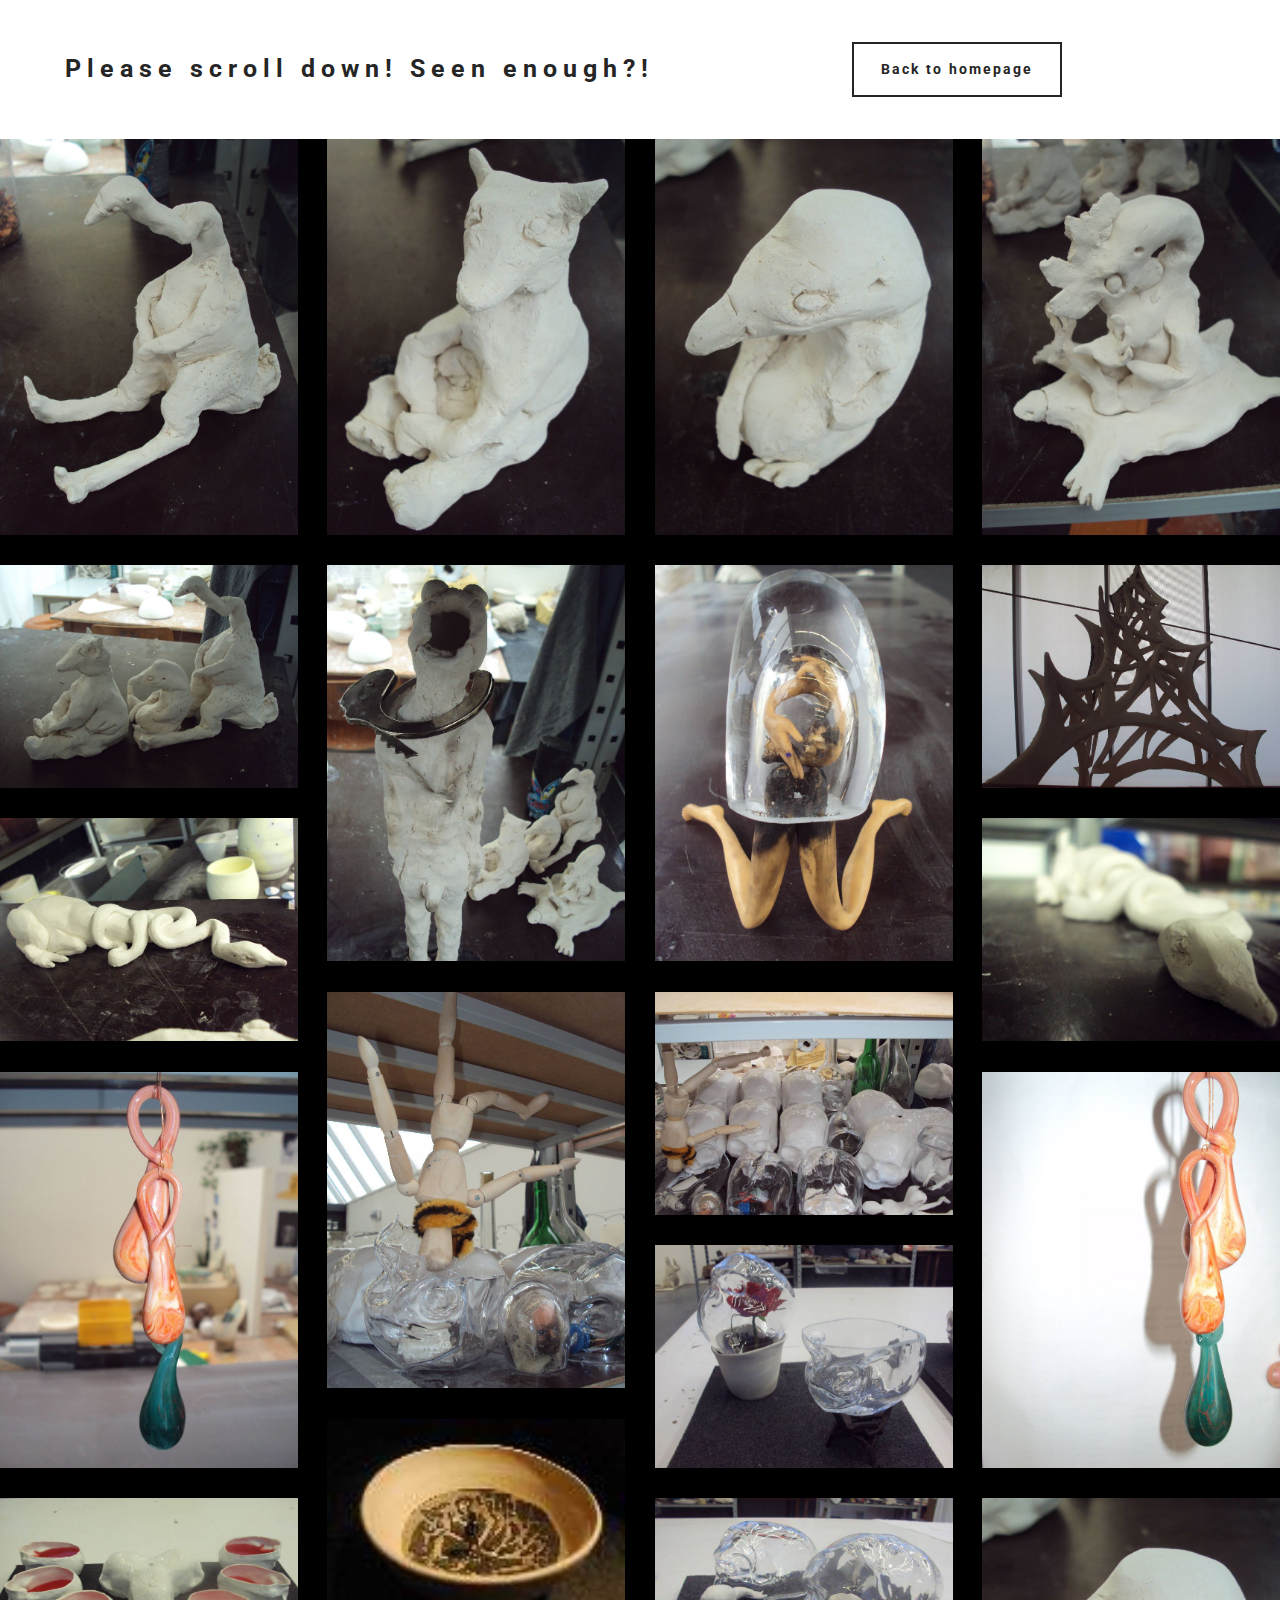
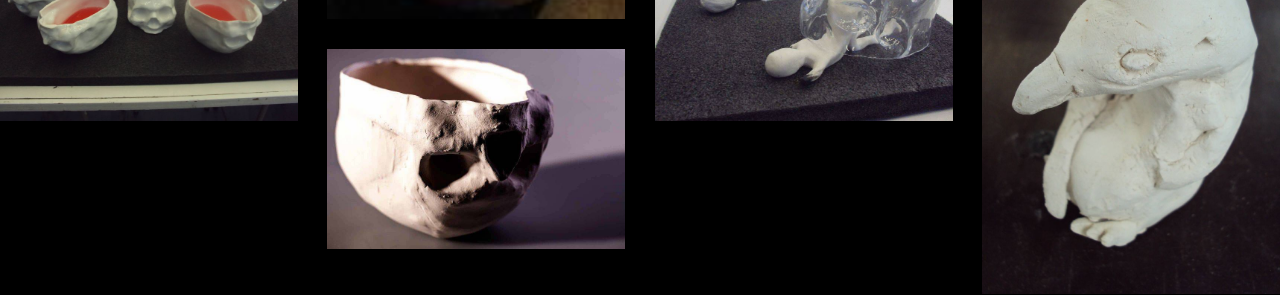
<file: work.html>
<!DOCTYPE html>
<html>
<head>
  <!-- Site made with Mobirise Website Builder v3.8.3, https://mobirise.com -->
  <meta charset="UTF-8">
  <meta http-equiv="X-UA-Compatible" content="IE=edge">
  <meta name="generator" content="Mobirise v3.8.3, mobirise.com">
  <meta name="viewport" content="width=device-width, initial-scale=1">
  <link rel="shortcut icon" href="assets/images/dsc-0086-3872x2592-10.jpg" type="image/x-icon">
  <meta name="description" content="">
  <title>Emiel Caus - WORK</title>
  <link rel="stylesheet" href="https://fonts.googleapis.com/css?family=Roboto:700,400&amp;subset=cyrillic,latin,greek,vietnamese">
  <link rel="stylesheet" href="assets/bootstrap/css/bootstrap.min.css">
  <link rel="stylesheet" href="assets/mobirise/css/style.css">
  <link rel="stylesheet" href="assets/mobirise-gallery/style.css">
  <link rel="stylesheet" href="assets/mobirise-slider/style.css">
  <link rel="stylesheet" href="assets/mobirise/css/mbr-additional.css" type="text/css">
  
  
  
</head>
<body>

<!-- Google Analytics -->
<script>
  (function(i,s,o,g,r,a,m){i['GoogleAnalyticsObject']=r;i[r]=i[r]||function(){
  (i[r].q=i[r].q||[]).push(arguments)},i[r].l=1*new Date();a=s.createElement(o),
  m=s.getElementsByTagName(o)[0];a.async=1;a.src=g;m.parentNode.insertBefore(a,m)
  })(window,document,'script','//www.google-analytics.com/analytics.js','ga');

  ga('create', 'UA-74696707-1', 'auto');
  ga('send', 'pageview');

</script>

<!-- /Google Analytics -->


<section class="mbr-section mbr-section--relative mbr-section--short-paddings" id="msg-box2-9" style="background-color: rgb(255, 255, 255);">

    

    <div class="mbr-section__container mbr-section__container--isolated container" style="padding-top: 60px; padding-bottom: 60px;">
        <div class="row">
            <div class="mbr-box mbr-box--fixed mbr-box--adapted">
                <div class="mbr-box__magnet mbr-box__magnet--top-left mbr-section__left col-sm-8">
                    <div class="mbr-section__container">
                        <div class="mbr-header mbr-header--auto-align mbr-header--wysiwyg">
                            <h3 class="mbr-header__text">Please scroll down! Seen enough?!</h3>
                        </div>
                    </div>
                    
                </div>
                <div class="mbr-box__magnet mbr-box__magnet--top-left mbr-section__right col-sm-4">
                    <div class="mbr-section__container">
                        <div class="mbr-buttons mbr-buttons--auto-align mbr-buttons--top mbr-buttons--left"><a class="mbr-buttons__btn btn btn-lg btn-default" href="indexenglish.html">Back to homepage</a></div>
                    </div>
                </div>
            </div>
        </div>
    </div>

</section>

<section class="engine"><a rel="external" href="https://mobirise.com">best bootstrap web site creator</a></section><section class="mbr-gallery mbr-section mbr-section--no-padding" id="gallery1-6" style="background-color: rgb(0, 0, 0);">
    <!-- Gallery -->
    <div class=" mbr-gallery-layout-default">
        <div>
            <div class="row mbr-gallery-row">

                <div class="col-lg-3 col-md-4 col-sm-6 col-xs-12 mbr-gallery-item">

                     

                    <a href="#lb-gallery1-6" data-slide-to="0" data-toggle="modal">
                        <img alt="" src="assets/images/dsc03343-min-2736x3648-89-2000x2667-54.jpg">
                        <span class="icon glyphicon glyphicon-zoom-in"></span>
                    </a>
                </div><div class="col-lg-3 col-md-4 col-sm-6 col-xs-12 mbr-gallery-item">

                     

                    <a href="#lb-gallery1-6" data-slide-to="1" data-toggle="modal">
                        <img alt="" src="assets/images/dsc03344-min-2736x3648-56-2000x2667-2.jpg">
                        <span class="icon glyphicon glyphicon-zoom-in"></span>
                    </a>
                </div><div class="col-lg-3 col-md-4 col-sm-6 col-xs-12 mbr-gallery-item">

                     

                    <a href="#lb-gallery1-6" data-slide-to="2" data-toggle="modal">
                        <img alt="" src="assets/images/dsc03345-min-2736x3648-81-2000x2667-77.jpg">
                        <span class="icon glyphicon glyphicon-zoom-in"></span>
                    </a>
                </div><div class="col-lg-3 col-md-4 col-sm-6 col-xs-12 mbr-gallery-item">

                     

                    <a href="#lb-gallery1-6" data-slide-to="3" data-toggle="modal">
                        <img alt="" src="assets/images/dsc03347-min-2736x3648-87-2000x2667-68.jpg">
                        <span class="icon glyphicon glyphicon-zoom-in"></span>
                    </a>
                </div><div class="col-lg-3 col-md-4 col-sm-6 col-xs-12 mbr-gallery-item">

                     

                    <a href="#lb-gallery1-6" data-slide-to="4" data-toggle="modal">
                        <img alt="" src="assets/images/dsc03351-min-3648x2736-40-2000x1500-26.jpg">
                        <span class="icon glyphicon glyphicon-zoom-in"></span>
                    </a>
                </div><div class="col-lg-3 col-md-4 col-sm-6 col-xs-12 mbr-gallery-item">

                     

                    <a href="#lb-gallery1-6" data-slide-to="5" data-toggle="modal">
                        <img alt="" src="assets/images/dsc03349-min-2736x3648-20-2000x2667-73.jpg">
                        <span class="icon glyphicon glyphicon-zoom-in"></span>
                    </a>
                </div><div class="col-lg-3 col-md-4 col-sm-6 col-xs-12 mbr-gallery-item">

                     

                    <a href="#lb-gallery1-6" data-slide-to="6" data-toggle="modal">
                        <img alt="" src="assets/images/dsc03352-min-2736x3648-48-2000x2667-87.jpg">
                        <span class="icon glyphicon glyphicon-zoom-in"></span>
                    </a>
                </div><div class="col-lg-3 col-md-4 col-sm-6 col-xs-12 mbr-gallery-item">

                     

                    <a href="#lb-gallery1-6" data-slide-to="7" data-toggle="modal">
                        <img alt="" src="assets/images/dsc03367-min-3648x2736-82-2000x1500-76.jpg">
                        <span class="icon glyphicon glyphicon-zoom-in"></span>
                    </a>
                </div><div class="col-lg-3 col-md-4 col-sm-6 col-xs-12 mbr-gallery-item">

                     

                    <a href="#lb-gallery1-6" data-slide-to="8" data-toggle="modal">
                        <img alt="" src="assets/images/dsc03365-min-3648x2736-72-2000x1500-96.jpg">
                        <span class="icon glyphicon glyphicon-zoom-in"></span>
                    </a>
                </div><div class="col-lg-3 col-md-4 col-sm-6 col-xs-12 mbr-gallery-item">

                     

                    <a href="#lb-gallery1-6" data-slide-to="9" data-toggle="modal">
                        <img alt="" src="assets/images/dsc03364-min-3648x2736-48-2000x1500-55.jpg">
                        <span class="icon glyphicon glyphicon-zoom-in"></span>
                    </a>
                </div><div class="col-lg-3 col-md-4 col-sm-6 col-xs-12 mbr-gallery-item">

                     

                    <a href="#lb-gallery1-6" data-slide-to="10" data-toggle="modal">
                        <img alt="" src="assets/images/dsc03357-min-2736x3648-21-2000x2667-42.jpg">
                        <span class="icon glyphicon glyphicon-zoom-in"></span>
                    </a>
                </div><div class="col-lg-3 col-md-4 col-sm-6 col-xs-12 mbr-gallery-item">

                     

                    <a href="#lb-gallery1-6" data-slide-to="11" data-toggle="modal">
                        <img alt="" src="assets/images/dsc03359-min-3648x2736-94-2000x1500-13.jpg">
                        <span class="icon glyphicon glyphicon-zoom-in"></span>
                    </a>
                </div><div class="col-lg-3 col-md-4 col-sm-6 col-xs-12 mbr-gallery-item">

                     

                    <a href="#lb-gallery1-6" data-slide-to="12" data-toggle="modal">
                        <img alt="" src="assets/images/dsc03353-min-2736x3648-97-2000x2667-11.jpg">
                        <span class="icon glyphicon glyphicon-zoom-in"></span>
                    </a>
                </div><div class="col-lg-3 col-md-4 col-sm-6 col-xs-12 mbr-gallery-item">

                     

                    <a href="#lb-gallery1-6" data-slide-to="13" data-toggle="modal">
                        <img alt="" src="assets/images/dsc03354-min-2736x3648-54-2000x2667-76.jpg">
                        <span class="icon glyphicon glyphicon-zoom-in"></span>
                    </a>
                </div><div class="col-lg-3 col-md-4 col-sm-6 col-xs-12 mbr-gallery-item">

                     

                    <a href="#lb-gallery1-6" data-slide-to="14" data-toggle="modal">
                        <img alt="" src="assets/images/dsc02463-3648x2736-49-2000x1500-28-2000x1500-95.jpg">
                        <span class="icon glyphicon glyphicon-zoom-in"></span>
                    </a>
                </div><div class="col-lg-3 col-md-4 col-sm-6 col-xs-12 mbr-gallery-item">

                     

                    <a href="#lb-gallery1-6" data-slide-to="15" data-toggle="modal">
                        <img alt="" src="assets/images/dsc-0086-3872x2592-10-128x86-34-128x86-26.jpg">
                        <span class="icon glyphicon glyphicon-zoom-in"></span>
                    </a>
                </div><div class="col-lg-3 col-md-4 col-sm-6 col-xs-12 mbr-gallery-item">

                     

                    <a href="#lb-gallery1-6" data-slide-to="16" data-toggle="modal">
                        <img alt="" src="assets/images/dsc02458-3648x2736-78-2000x1500-51-2000x1500-89.jpg">
                        <span class="icon glyphicon glyphicon-zoom-in"></span>
                    </a>
                </div><div class="col-lg-3 col-md-4 col-sm-6 col-xs-12 mbr-gallery-item">

                     

                    <a href="#lb-gallery1-6" data-slide-to="17" data-toggle="modal">
                        <img alt="" src="assets/images/dsc02459-3648x2736-12-2000x1500-77-800x600-55-800x600-82-800x600-13.jpg">
                        <span class="icon glyphicon glyphicon-zoom-in"></span>
                    </a>
                </div><div class="col-lg-3 col-md-4 col-sm-6 col-xs-12 mbr-gallery-item">

                     

                    <a href="#lb-gallery1-6" data-slide-to="18" data-toggle="modal">
                        <img alt="" src="assets/images/dsc03345-min-2736x3648-81-2000x2667-77.jpg">
                        <span class="icon glyphicon glyphicon-zoom-in"></span>
                    </a>
                </div><div class="col-lg-3 col-md-4 col-sm-6 col-xs-12 mbr-gallery-item">

                     

                    <a href="#lb-gallery1-6" data-slide-to="19" data-toggle="modal">
                        <img alt="" src="assets/images/emielcaus02-1600x1076-95-1600x1076-34-1600x1076-20-800x538-98-800x538-61.jpg">
                        <span class="icon glyphicon glyphicon-zoom-in"></span>
                    </a>
                </div>
            </div>
        </div>
        <div class="clearfix"></div>
    </div>

    <!-- Lightbox -->
    <div data-app-prevent-settings="" class="mbr-slider modal fade carousel slide" tabindex="-1" data-keyboard="true" data-interval="false" id="lb-gallery1-6">
        <div class="modal-dialog">
            <div class="modal-content">
                <div class="modal-body">
                    <ol class="carousel-indicators">
                        <li data-app-prevent-settings="" data-target="#lb-gallery1-6" data-slide-to="0"></li><li data-app-prevent-settings="" data-target="#lb-gallery1-6" data-slide-to="1"></li><li data-app-prevent-settings="" data-target="#lb-gallery1-6" data-slide-to="2"></li><li data-app-prevent-settings="" data-target="#lb-gallery1-6" class=" active" data-slide-to="3"></li><li data-app-prevent-settings="" data-target="#lb-gallery1-6" data-slide-to="4"></li><li data-app-prevent-settings="" data-target="#lb-gallery1-6" data-slide-to="5"></li><li data-app-prevent-settings="" data-target="#lb-gallery1-6" data-slide-to="6"></li><li data-app-prevent-settings="" data-target="#lb-gallery1-6" data-slide-to="7"></li><li data-app-prevent-settings="" data-target="#lb-gallery1-6" data-slide-to="8"></li><li data-app-prevent-settings="" data-target="#lb-gallery1-6" data-slide-to="9"></li><li data-app-prevent-settings="" data-target="#lb-gallery1-6" data-slide-to="10"></li><li data-app-prevent-settings="" data-target="#lb-gallery1-6" data-slide-to="11"></li><li data-app-prevent-settings="" data-target="#lb-gallery1-6" data-slide-to="12"></li><li data-app-prevent-settings="" data-target="#lb-gallery1-6" data-slide-to="13"></li><li data-app-prevent-settings="" data-target="#lb-gallery1-6" data-slide-to="14"></li><li data-app-prevent-settings="" data-target="#lb-gallery1-6" data-slide-to="15"></li><li data-app-prevent-settings="" data-target="#lb-gallery1-6" data-slide-to="16"></li><li data-app-prevent-settings="" data-target="#lb-gallery1-6" data-slide-to="17"></li><li data-app-prevent-settings="" data-target="#lb-gallery1-6" data-slide-to="18"></li><li data-app-prevent-settings="" data-target="#lb-gallery1-6" data-slide-to="19"></li>
                    </ol>
                    <div class="carousel-inner">
                        <div class="item">
                            <img alt="" src="assets/images/dsc03343-min-2736x3648-89.jpg">
                        </div><div class="item">
                            <img alt="" src="assets/images/dsc03344-min-2736x3648-56.jpg">
                        </div><div class="item">
                            <img alt="" src="assets/images/dsc03345-min-2736x3648-81.jpg">
                        </div><div class="item active">
                            <img alt="" src="assets/images/dsc03347-min-2736x3648-87.jpg">
                        </div><div class="item">
                            <img alt="" src="assets/images/dsc03351-min-3648x2736-40.jpg">
                        </div><div class="item">
                            <img alt="" src="assets/images/dsc03349-min-2736x3648-20.jpg">
                        </div><div class="item">
                            <img alt="" src="assets/images/dsc03352-min-2736x3648-48.jpg">
                        </div><div class="item">
                            <img alt="" src="assets/images/dsc03367-min-3648x2736-82.jpg">
                        </div><div class="item">
                            <img alt="" src="assets/images/dsc03365-min-3648x2736-72.jpg">
                        </div><div class="item">
                            <img alt="" src="assets/images/dsc03364-min-3648x2736-48.jpg">
                        </div><div class="item">
                            <img alt="" src="assets/images/dsc03357-min-2736x3648-21.jpg">
                        </div><div class="item">
                            <img alt="" src="assets/images/dsc03359-min-3648x2736-94.jpg">
                        </div><div class="item">
                            <img alt="" src="assets/images/dsc03353-min-2736x3648-97.jpg">
                        </div><div class="item">
                            <img alt="" src="assets/images/dsc03354-min-2736x3648-54.jpg">
                        </div><div class="item">
                            <img alt="" src="assets/images/dsc02463-3648x2736-49-2000x1500-28.jpg">
                        </div><div class="item">
                            <img alt="" src="assets/images/dsc-0086-3872x2592-10-128x86-34.jpg">
                        </div><div class="item">
                            <img alt="" src="assets/images/dsc02458-3648x2736-78-2000x1500-51.jpg">
                        </div><div class="item">
                            <img alt="" src="assets/images/dsc02459-3648x2736-12-2000x1500-77-800x600-55-800x600-82.jpg">
                        </div><div class="item">
                            <img alt="" src="assets/images/dsc03345-min-2736x3648-81.jpg">
                        </div><div class="item">
                            <img alt="" src="assets/images/emielcaus02-1600x1076-95-1600x1076-34-1600x1076-20-800x538-98.jpg">
                        </div>
                    </div>
                    <a class="left carousel-control" role="button" data-slide="prev" href="#lb-gallery1-6">
                        <span class="glyphicon glyphicon-menu-left" aria-hidden="true"></span>
                        <span class="sr-only">Previous</span>
                    </a>
                    <a class="right carousel-control" role="button" data-slide="next" href="#lb-gallery1-6">
                        <span class="glyphicon glyphicon-menu-right" aria-hidden="true"></span>
                        <span class="sr-only">Next</span>
                    </a>

                    <a class="close" href="#" role="button" data-dismiss="modal">
                        <span class="glyphicon glyphicon-remove" aria-hidden="true"></span>
                        <span class="sr-only">Close</span>
                    </a>
                </div>
            </div>
        </div>
    </div>
</section>


  <script src="assets/web/assets/jquery/jquery.min.js"></script>
  <script src="assets/bootstrap/js/bootstrap.min.js"></script>
  <script src="assets/smooth-scroll/SmoothScroll.js"></script>
  <script src="assets/masonry/masonry.pkgd.min.js"></script>
  <script src="assets/imagesloaded/imagesloaded.pkgd.min.js"></script>
  <script src="assets/bootstrap-carousel-swipe/bootstrap-carousel-swipe.js"></script>
  <script src="assets/mobirise/js/script.js"></script>
  <script src="assets/mobirise-gallery/script.js"></script>
  
  
</body>
</html>
</file>
<file: assets/mobirise/css/mbr-additional.css>
@import url(https://fonts.googleapis.com/css?family=Roboto:400,300,700);
#header4-28 .btn {
  font-size: 20px;
}
#msg-box2-9 .mbr-header .mbr-header__text {
  color: #252525;
}
#msg-box2-9 .mbr-article {
  color: #252525;
}

#ext_menu-9 .mbr-brand__name {
  font-size: 16px;
}
#ext_menu-9.mbr-navbar--stuck .mbr-navbar__section {
  background: #ffffff;
}
#ext_menu-9 .mbr-navbar__section {
  background: #ffffff;
}
#ext_menu-9 .mbr-brand__name a {
  font-family: 'Roboto', sans-serif;
  font-size: 36px;
}
#ext_menu-9 .mbr-navbar__hamburger {
  color: #ffffff;
}
#msg-box4-0 .mbr-header__text {
  color: #000000;
  text-align: right;
}
#msg-box4-0 .mbr-header__subtext {
  color: #ffffff;
}
#msg-box4-0 .mbr-article {
  color: #ffffff;
}
#msg-box4-0 .mbr-article P {
  color: #000000;
  text-align: right;
}
#content5-11 .mbr-header .mbr-header__text {
  text-align: right;
  color: #fff;
}
#content5-11 .mbr-header .mbr-header__subtext {
  text-align: center;
  color: #fff;
}
#content5-11 .mbr-article {
  color: #fff;
}
#content5-11 .mbr-article P {
  text-align: right;
}
#msg-box2-13 .mbr-header .mbr-header__text {
  color: #252525;
}
#msg-box2-13 .mbr-article {
  color: #252525;
}
#form1-14 .mbr-header__text {
  color: #ffffff;
}
#footer1-15 P {
  text-align: center;
}

#ext_menu-16 .mbr-brand__name {
  font-size: 16px;
}
#ext_menu-16.mbr-navbar--stuck .mbr-navbar__section {
  background: #ffffff;
}
#ext_menu-16 .mbr-navbar__section {
  background: #ffffff;
}
#ext_menu-16 .mbr-brand__name a {
  font-family: 'Roboto', sans-serif;
  font-size: 36px;
}
#ext_menu-16 .mbr-navbar__hamburger {
  color: #ffffff;
}
#msg-box4-3 .mbr-header__text {
  color: #000000;
  text-align: right;
}
#msg-box4-3 .mbr-header__subtext {
  color: #ffffff;
}
#msg-box4-3 .mbr-article {
  color: #ffffff;
}
#msg-box4-3 .mbr-article P {
  color: #000000;
  text-align: right;
}
#content5-18 .mbr-header .mbr-header__text {
  text-align: right;
  color: #fff;
}
#content5-18 .mbr-header .mbr-header__subtext {
  text-align: center;
  color: #fff;
}
#content5-18 .mbr-article {
  color: #fff;
}
#content5-18 .mbr-article P {
  text-align: right;
}
#msg-box2-20 .mbr-header .mbr-header__text {
  color: #252525;
}
#msg-box2-20 .mbr-article {
  color: #252525;
}
#form1-21 .mbr-header__text {
  color: #ffffff;
}
#footer1-22 P {
  text-align: center;
}
#msg-box2-23 .mbr-header .mbr-header__text {
  color: #252525;
}
#msg-box2-23 .mbr-article {
  color: #252525;
}
</file>
<file: assets/mobirise-gallery/style.css>
/*-------

   Gallery

-------*/
.mbr-gallery .mbr-gallery-item {
    position: relative;
    /*display: inline-block;*/
    padding-bottom: 30px;
}
.mbr-gallery .mbr-gallery-item > a {
    position: relative;
    display: block;
    background: #fff;
    outline: none;
}
.mbr-gallery .mbr-gallery-row {
    margin-bottom: -30px;
}
.mbr-gallery .mbr-gallery-item img {
    width: 100%;
    opacity: 1;
    -webkit-transition: .2s opacity ease-in-out;
    transition: .2s opacity ease-in-out;
}
.mbr-gallery .mbr-gallery-item > a:hover img {
    opacity: 0.9;
}
.mbr-gallery .mbr-gallery-item .icon {
    position: absolute;
    font-size: 30px;
    top: 50%;
    left: 50%;
    color: #fff;
    opacity: 0;
    -webkit-transform: translateX(-50%) translateY(-50%);
    transform: translateX(-50%) translateY(-50%);
    -webkit-transition: .2s opacity ease-in-out;
    transition: .2s opacity ease-in-out;
}
.mbr-gallery .mbr-gallery-item > a:hover .icon {
    opacity: 1;
}

/* remove spacing */
.mbr-gallery .mbr-gallery-row.no-gutter {
    margin: 0;
}
.mbr-gallery .mbr-gallery-row.no-gutter .mbr-gallery-item {
    padding: 0;
}

/* container */
.mbr-gallery .container.mbr-gallery-layout-default {
    padding: 93px 0;
}

/* fix horizontal scrollbar */
.mbr-gallery .mbr-gallery-layout-default,
.mbr-gallery .mbr-gallery-layout-article {
    overflow: hidden;
}

/* article layout */
.mbr-gallery .mbr-gallery-layout-article > div {
    padding-left: 0;
    padding-right: 0;
}


/* lightbox */
.mbr-gallery .modal {
    position: fixed;
    overflow: hidden;
    padding-right: 0 !important;
}
.mbr-gallery .modal-body {
    padding: 0;
}
.mbr-gallery .modal-body img {
    width: 100%;
}
.mbr-gallery .modal .close {
    position: absolute;
    background-image: none;
    font-size: 20px;
    width: 54px;
    height: 54px;
    top: 20px;
    right: 20px;
    line-height: 54px;
    opacity: 1;
    color: #fff;
    border: 2px solid #fff;
    text-align: center;
    text-shadow: none;
    z-index: 5;
    -webkit-transition: all 0.2s ease-in-out 0s;
    -o-transition: all 0.2s ease-in-out 0s;
    transition: all 0.2s ease-in-out 0s;
}
.mbr-gallery .modal .close:hover {
    background: #fff;
    color: #000;
}

/* modal back color opacity */
.modal-backdrop.in {
    opacity: 0.8;
    filter: alpha(opacity=80);
}

@media (max-width: 768px) {
    .mbr-gallery .modal-dialog {
        margin: 10px auto;
    }

    .mbr-gallery .carousel-indicators,
    .mbr-gallery .carousel-control,
    .mbr-gallery .modal .close {
        position: fixed;
    }
}

/* fix fade in effect */
.mbr-gallery .modal.fade .modal-dialog {
    margin-top: -100px;
    -webkit-transition: margin-top 0.3s ease-out;
    -moz-transition: margin-top 0.3s ease-out;
    -o-transition: margin-top 0.3s ease-out;
    transition: margin-top 0.3s ease-out;
}
.mbr-gallery .modal.in .modal-dialog,
.mbr-gallery .modal.fade .modal-dialog {
    -webkit-transform: none;
    -ms-transform: none;
    -o-transform: none;
    transform: none;
}
.mbr-gallery .modal.in .modal-dialog {
    margin-top: 30px;
}


/* media-caption styles */
.mbr-gallery .mbr-figure__caption {
    width: 100%;
    margin-left: 0;
    box-sizing: border-box;
    border: solid 15px transparent;
    border-style: none solid;
    left: 0;
    background: none;
    margin-bottom: 30px;
}
.mbr-gallery .mbr-figure__caption-small {
    position: relative;
    z-index: 2;
    padding: 0 10px;
}
.mbr-gallery .mbr-caption-background{
    position: absolute;
    z-index: 1;
    left: 0;
    top:0;
    width: 100%;
    height: 100%;
    background: rgba(0, 0, 0, 0.6);
}
.mbr-gallery .no-gutter .mbr-figure__caption {
    margin-bottom: 0;
    border-style: none none;
}


/*
.mbr-gallery .mbr-figure__caption--std-grid:before {
    content: none;
}

.mbr-gallery .container .mbr-figure__caption--std-grid {
    width: 90%;
    margin-left: -44.8%;
    margin-bottom: 30px;
}

@media (max-width: 768px) {
    .mbr-gallery .mbr-figure__caption--std-grid,
    .mbr-gallery .container .mbr-figure__caption--std-grid {

        width: 100%;
        margin-left: 0; 
        padding-left: 15px;
        padding-right: 15px;   
    }

    .mbr-gallery .mbr-gallery-row.no-gutter .mbr-figure__caption--std-grid {
        width: 100%;
        margin-left: 0;
        padding-left: 0;
        padding-right: 0;   
    }
}

@media (min-width: 768px) and (max-width: 991px) {

    .mbr-gallery .mbr-figure__caption--std-grid {
        width: 92.6%;
        margin-left: -46.3%;
    }

    .mbr-gallery .container .mbr-figure__caption--std-grid {
        width: 92%;
        margin-left: -46%;
        margin-bottom: 30px;
    }
}

.mbr-gallery .container.mbr-gallery-layout-article .mbr-figure__caption--std-grid {
    width: 85%;
    margin-left: -42.5%;
}

.mbr-gallery .container.mbr-gallery-layout-article .mbr-gallery-row.no-gutter .mbr-figure__caption--std-grid {
    width: 100%;
    margin-left: -50%;
}

@media (min-width: 768px) and (max-width: 991px) {
    .mbr-gallery .container.mbr-gallery-layout-article .mbr-figure__caption--std-grid {
        width: 88%;
        margin-left: -44%;
    }
}

@media (max-width: 768px) {
    .mbr-gallery .mbr-gallery-layout-article.container .mbr-gallery-row.no-gutter .mbr-figure__caption--std-grid,
    .mbr-gallery .container.mbr-gallery-layout-article .mbr-figure__caption--std-grid {
        width: 100%;
        margin-left: 0;
    }
}

*/
</file>
<file: assets/mobirise-slider/style.css>
/*-------

   Slider

-------*/
.mbr-slider .carousel-inner > .active,
.mbr-slider .carousel-inner > .next,
.mbr-slider .carousel-inner > .prev {
	display: table;
}
.mbr-slider .carousel-control {
    background-image: none;
    width: 54px;
    height: 54px;
    top: 50%;
    margin-top: -27px;
    line-height: 54px;
    border: 2px solid #fff;
    opacity: 1;
    text-shadow: none;
    z-index: 5;
    -webkit-transition: all 0.2s ease-in-out 0s;
    -o-transition: all 0.2s ease-in-out 0s;
    transition: all 0.2s ease-in-out 0s;
}
.mbr-slider .carousel-control.left {
	margin-left: 20px;
}
.mbr-slider .carousel-control.right {
	margin-right: 20px;
}
.mbr-slider .carousel-control:hover {
	background: #fff;
	color: #000;
}
.mbr-slider .carousel-indicators {
    bottom: 20px;
}
.mbr-slider .carousel-indicators li,
.mbr-slider .carousel-indicators .active {
    width: 15px;
    height: 15px;
    margin: 3px;
    border: 2px solid #ffffff;
}

@media (max-width: 767px) {
    .mbr-slider .carousel-control {
        top: auto;
        bottom: 20px;
    }
}
.mbr-slider .mbr-overlay {
    z-index: 0;
    opacity:0.5;
}
/* boxed model */
.mbr-slider > .boxed-slider {
    position: relative;
    padding: 93px 0;
}
.mbr-slider > .boxed-slider > div{
    position: relative;

}
.mbr-slider > .container .carousel-indicators {
    margin-bottom: 3px;
}
@media (max-width: 767px) {
    .mbr-slider > .container .carousel-control {
        margin-bottom: 0px;
    }
}
.mbr-slider > .container img {
    width: 100%;
}
.mbr-slider > .container img + .row {
    position: absolute;
    top: 50%;
    left: 0;
    right: 0;
    margin-left: 0;
    margin-right: 0;
    -webkit-transform: translateY(-50%);
    -moz-transform: translateY(-50%);
    transform: translateY(-50%);
}
.mbr-slider .mbr-section {
    padding-left: 0;
    padding-right: 0;
}

/* article layout */
.mbr-slider .article-slider > div {
    padding-left: 0;
    padding-right: 0;
}
.mbr-slider > .container.article-slider .carousel-indicators {
    margin-bottom: 0;
}
</file>
<file: assets/mobirise/css/style.css>
.is-builder .animated {
  -webkit-animation-name: none !important;
  animation-name: none !important;
}
html {
  position: relative;
  min-height: 100%;
}
.mbr-embedded-video {
  position: relative;
}
.mbr-background-video,
.mbr-background-video-preview {
  bottom: 0;
  left: 0;
  overflow: hidden;
  position: absolute;
  right: 0;
  top: 0;
}
.mbr-parallax-background,
.mbr-background {
  background-attachment: fixed !important;
  background-position: 50% 0;
  background-repeat: no-repeat;
  background-size: cover !important;
}
.mbr-hidden-scrollbar .mbr-parallax-background {
  background-size: auto 130%;
}
.mobile .mbr-parallax-background {
  background-attachment: scroll !important;
}
.mbr-background {
  background-attachment: scroll !important;
}
.mbr-navbar {
  position: relative;
  width: 100%;
}
.mbr-navbar:before {
  content: "";
  display: block;
}
.mbr-navbar__brand-link:after,
.mbr-navbar__brand-img {
  max-height: 74px;
  height: 100%;
}
.mbr-navbar:before,
.mbr-navbar__container {
  height: 98px;
}
.mbr-navbar--ss .mbr-navbar__brand-link:after,
.mbr-navbar--ss .mbr-navbar__brand-img {
  height: 74px;
}
.mbr-navbar--ss:before,
.mbr-navbar--ss .mbr-navbar__container {
  height: 98px;
}
.mbr-navbar--xs .mbr-navbar__brand-link:after,
.mbr-navbar--xs .mbr-navbar__brand-img {
  height: 32px;
}
.mbr-navbar--xs:before,
.mbr-navbar--xs .mbr-navbar__container {
  height: 56px;
}
.mbr-navbar--s .mbr-navbar__brand-link:after,
.mbr-navbar--s .mbr-navbar__brand-img {
  height: 48px;
}
.mbr-navbar--s:before,
.mbr-navbar--s .mbr-navbar__container {
  height: 72px;
}
.mbr-navbar--m .mbr-navbar__brand-link:after,
.mbr-navbar--m .mbr-navbar__brand-img {
  height: 64px;
}
.mbr-navbar--m:before,
.mbr-navbar--m .mbr-navbar__container {
  height: 88px;
}
.mbr-navbar--l .mbr-navbar__brand-link:after,
.mbr-navbar--l .mbr-navbar__brand-img {
  height: 96px;
}
.mbr-navbar--l:before,
.mbr-navbar--l .mbr-navbar__container {
  height: 120px;
}
.mbr-navbar--xl .mbr-navbar__brand-link:after,
.mbr-navbar--xl .mbr-navbar__brand-img {
  height: 128px;
}
.mbr-navbar--xl:before,
.mbr-navbar--xl .mbr-navbar__container {
  height: 152px;
}
.mbr-navbar--short .mbr-navbar__brand-link:after,
.mbr-navbar--short .mbr-navbar__brand-img {
  height: 40px;
}
.mbr-navbar--short .mbr-brand__logo .mbr-iconfont{
  font-size: 40px;
}
.mbr-navbar--short:before,
.mbr-navbar--short .mbr-navbar__container {
  height: 64px;
}
.mbr-navbar--short .mbr-navbar__container {
  padding: 12px 0;
}
@media (max-width: 767px) {
  .mbr-navbar--short .mbr-navbar__brand-link:after,
  .mbr-navbar--short .mbr-navbar__brand-img {
    height: 31px;
  }
  .mbr-navbar--short:before,
  .mbr-navbar--short .mbr-navbar__container {
    height: 45px;
  }
  .mbr-navbar--short .mbr-navbar__container {
    padding: 7px 0;
  }
}
.mbr-navbar__brand-img {
  position: relative;
}
.mbr-navbar__brand-img,
.mbr-navbar__container,
.mbr-navbar__section {
  -webkit-transition: all 300ms ease-in-out 0s;
  -o-transition: all 300ms ease-in-out 0s;
  transition: all 300ms ease-in-out 0s;
}
.mbr-navbar__section {
  background: #2c2c2c;
  height: auto;
  position: absolute;
  top: 0;
  width: 100%;
  z-index: 1000;
}
.mbr-navbar__container {
  display: table;
  padding: 12px 0;
  width: 100%;
}
.mbr-navbar__menu-box {
  display: table;
  width: 100%;
}
.mbr-navbar__menu-box--inline-left,
.mbr-navbar__menu-box--inline-center,
.mbr-navbar__menu-box--inline-right {
  display: block;
  text-align: left;
}
.mbr-navbar__menu-box--inline-center {
  text-align: center;
}
.mbr-navbar__menu-box--inline-right {
  text-align: right;
}
.mbr-navbar__column {
  display: table-cell;
  vertical-align: middle;
}
.mbr-navbar__column--xxs {
  width: 1%;
}
.mbr-navbar__column--xs {
  width: 10%;
}
.mbr-navbar__column--s {
  width: 20%;
}
.mbr-navbar__column--m {
  width: 30%;
}
.mbr-navbar__column--l {
  width: 40%;
}
.mbr-navbar__column--xl {
  width: 50%;
}
.mbr-navbar__menu-box--inline-left .mbr-navbar__column,
.mbr-navbar__menu-box--inline-center .mbr-navbar__column,
.mbr-navbar__menu-box--inline-right .mbr-navbar__column {
  display: inline-block;
}
.mbr-navbar__items {
  float: left;
  padding-left: 0px;
  position: relative;
  left: -20px;
}
.mbr-navbar__items--right {
  float: right;
  left: 0;
}
.float-left {
  float: left;
}
.mbr-navbar__item {
  display: block;
  float: left;
  position: relative;
}
.mbr-navbar__hamburger {
  display: none;
  margin-top: -11px;
  position: absolute;
  right: 0;
  top: 50%;
  z-index: 10000;
}
.mbr-navbar--collapsed .mbr-navbar__container {
  position: relative;
}
.mbr-navbar--collapsed .mbr-navbar__column {
  display: block;
  width: 100%;
}
.mbr-navbar--collapsed .mbr-navbar__items--right {
  padding-top: 13px;
}
.mbr-navbar--collapsed .mbr-navbar__menu {
  background: rgba(0, 0, 0, 0.9);
  display: none;
  height: 100%;
  left: 0;
  position: fixed;
  top: 0;
  width: 100%;
  z-index: 9999;
}
.mbr-navbar--collapsed .mbr-navbar__menu-box {
  display: table-cell;
  vertical-align: middle;
}
.mbr-navbar--collapsed .mbr-navbar__items {
  float: none;
}
.mbr-navbar--collapsed .mbr-navbar__item {
  float: none;
}
.mbr-navbar--collapsed .mbr-navbar__hamburger {
  display: block;
}
.mbr-navbar--collapsed.mbr-navbar--open .mbr-navbar__menu {
  display: table;
}
.mbr-navbar--collapsed.mbr-navbar--open:not(.mbr-navbar--sticky) .mbr-navbar__section {
  background: none;
  position: fixed;
}
.mbr-navbar--collapsed.mbr-navbar--open .mbr-navbar__brand {
  visibility: hidden;
}
.mbr-navbar--collapsed.mbr-navbar--sticky.mbr-navbar--open .mbr-navbar__brand {
  visibility: visible;
}
.mbr-navbar--collapsed.mbr-navbar--open .mbr-navbar__brand-img,
.mbr-navbar--collapsed.mbr-navbar--open .mbr-navbar__container {
  -webkit-transition: none;
  -o-transition: none;
  transition: none;
}
.mbr-navbar--freeze.mbr-navbar--collapsed.mbr-navbar--open .mbr-navbar__hamburger,
.mbr-navbar--freeze.mbr-navbar--collapsed.mbr-navbar--open .mbr-navbar__hamburger:hover {
  color: #fff !important;
}
.mbr-navbar--sticky .mbr-navbar__section {
  position: fixed;
}
.mbr-navbar--absolute {
  position: absolute;
}
/* fix for popup menu conflict */
@media (max-width: 480px) {
  .mbr-navbar--absolute.mbr-navbar[id^=menu-] {
    position: absolute;
  }
}
.mbr-navbar--transparent .mbr-navbar__section {
  background: none;
}
.mbr-navbar--stuck .mbr-navbar__section,
.mbr-navbar--relative .mbr-navbar__section {
  background: #2c2c2c;
}
@media (max-width: 991px) {
  .mbr-navbar--auto-collapse .mbr-navbar__container {
    position: relative;
  }
  .mbr-navbar--auto-collapse .mbr-navbar__column {
    display: block;
    width: 100%;
  }
  .mbr-navbar__column {
    max-height: 100vh;
    overflow-x: hidden;
    overflow-y:auto;
  }
  .mbr-navbar__column::-webkit-scrollbar {
    display:none;
  }
  .mbr-navbar--auto-collapse .mbr-navbar__items--right {
    padding-top: 13px;
  }
  .mbr-navbar--auto-collapse .mbr-navbar__menu {
    background: rgba(0, 0, 0, 0.9);
    display: none;
    height: 100%;
    left: 0;
    position: fixed;
    top: 0;
    width: 100%;
    z-index: 9999;
  }
  .mbr-navbar--auto-collapse .mbr-navbar__menu-box {
    display: table-cell;
    vertical-align: middle;
  }
  .mbr-navbar--auto-collapse .mbr-navbar__items {
    float: none;
  }
  .mbr-navbar--auto-collapse .mbr-navbar__item {
    float: none;
  }
  .mbr-navbar--auto-collapse .mbr-navbar__hamburger {
    display: block;
  }
  .mbr-navbar--auto-collapse.mbr-navbar--open .mbr-navbar__menu {
    display: table;
  }
  .mbr-navbar--auto-collapse.mbr-navbar--open:not(.mbr-navbar--sticky) .mbr-navbar__section {
    background: none;
    position: fixed;
  }
  .mbr-navbar--auto-collapse.mbr-navbar--open .mbr-navbar__brand {
    visibility: hidden;
  }
  .mbr-navbar--auto-collapse.mbr-navbar--sticky.mbr-navbar--open .mbr-navbar__brand {
    visibility: visible;
  }
  .mbr-navbar--auto-collapse.mbr-navbar--open .mbr-navbar__brand-img,
  .mbr-navbar--auto-collapse.mbr-navbar--open .mbr-navbar__container {
    -webkit-transition: none;
    -o-transition: none;
    transition: none;
  }
}
.mbr-after-navbar:before {
  content: "";
  display: block;
  height: 98px;
}
.mbr-hamburger {
  cursor: pointer;
  height: 23px;
  width: 30px;
}
.mbr-hamburger:focus {
  outline: none;
}
.mbr-hamburger__line,
.mbr-hamburger__line:before,
.mbr-hamburger__line:after {
  content: "";
  position: absolute;
  display: block;
  height: 1px;
  cursor: pointer;
}
.mbr-hamburger__line,
.mbr-hamburger__line:before,
.mbr-hamburger__line:after {
  width: 30px;
  border-bottom: 5px solid;
  top: 9px;
}
.mbr-hamburger__line:before {
  top: -9px;
}
.mbr-hamburger__line:after {
  top: 9px;
}
.mbr-hamburger__line,
.mbr-hamburger__line:before,
.mbr-hamburger__line:after {
  -webkit-transition: all 300ms ease-in-out;
  transition: all 300ms ease-in-out;
}
.mbr-hamburger--open .mbr-hamburger__line {
  border-color: transparent;
}
.mbr-hamburger--open .mbr-hamburger__line:before,
.mbr-hamburger--open .mbr-hamburger__line:after {
  top: 0;
}
.mbr-hamburger--open .mbr-hamburger__line:before {
  -ms-transform: rotate(45deg);
  -webkit-transform: rotate(45deg);
  transform: rotate(45deg);
}
.mbr-hamburger--open .mbr-hamburger__line:after {
  top: 10px;
  -ms-transform: translatey(-10px) rotate(-45deg);
  -webkit-transform: translatey(-10px) rotate(-45deg);
  transform: translatey(-10px) rotate(-45deg);
}
@media (max-width: 767px) {
  .mbr-hamburger {
    height: 23px;
    width: 27px;
  }
  .mbr-hamburger__line,
  .mbr-hamburger__line:before,
  .mbr-hamburger__line:after {
    width: 27px;
    border-bottom: 4px solid;
    top: 9px;
  }
  .mbr-hamburger__line:before {
    top: -9px;
  }
  .mbr-hamburger__line:after {
    top: 9px;
  }
}
.mbr-brand {
  display: block;
  float: left;
  position: relative;
}
.mbr-brand,
.mbr-brand:hover {
  text-decoration: none;
}
.mbr-brand__name {
  display: block;
  font-weight: bold;
  margin-top: 5px;
  text-align: center;
}
.mbr-brand__name,
.mbr-brand__name:hover {
  text-decoration: none;
}
.mbr-brand--inline {
  display: table;
}
.mbr-brand--inline:after {
  content: "";
  display: table-cell;
  width: 1px;
}
.mbr-brand--inline .mbr-brand__logo,
.mbr-brand--inline .mbr-brand__name {
  display: table-cell;
  vertical-align: middle;
}
.mbr-brand--inline .mbr-brand__logo {
  padding-right: 10px;
}
.mbr-brand--inline .mbr-brand__name {
  margin: 0;
  text-align: left;
}
.mbr-form {
  display: table;
  margin-top: -13px;
  position: relative;
  top: 14px;
  width: 100%;
}
.mbr-form__left,
.mbr-form__right {
  display: table-cell;
  vertical-align: top;
}
.mbr-form__left {
  padding-right: 3px;
}
.mbr-form__right {
  width: 1px;
}
@media (max-width: 530px) {
  .mbr-form {
    display: block;
    margin-top: -27px;
    position: relative;
    top: 26px;
  }
  .mbr-form__left,
  .mbr-form__right {
    display: block;
  }
  .mbr-form__left {
    margin-bottom: 12px;
    padding-right: 0;
  }
  .mbr-form__right {
    width: 100%;
  }
}
.mbr-section {
  padding: 0 20px;
}
.mbr-section--no-padding {
  padding: 0;
}
.mbr-section--relative {
  position: relative;
}
.mbr-section--fixed-size {
  overflow: hidden;
}
.mbr-section--full-height {
  height: 100vh;
}
.mbr-section--full-height.mbr-after-navbar:before {
  display: none;
}
.mbr-section--bg-adapted {
  background-attachment: scroll;
  background-position: 50% 0;
  background-repeat: no-repeat;
  background-size: cover;
}
.mbr-section--gray {
  background-color: #444444;
}
.mbr-section--light-gray {
  background-color: #f0f0f0;
}
.mbr-section--dark-gray {
  background-color: #3c3c3c;
}
.mbr-section__container {
  padding: 0;
  position: relative;
  z-index: 3;
}
.mbr-section__container--center {
  text-align: center;
}
.mbr-section__container--std-padding {
  padding: 93px 0;
}
.mbr-section__container--std-top-padding {
  padding-top: 93px;
}
.mbr-section__container--std-bot-padding {
  padding-bottom: 93px;
}
.mbr-section__container--sm-padding {
  padding: 41px 0;
}
.mbr-section__container--sm-top-padding {
  padding-top: 41px;
}
.mbr-section__container--sm-bot-padding {
  padding-bottom: 41px;
}
.mbr-section__container--isolated {
  padding-bottom: 93px;
  padding-top: 93px;
}
.mbr-section__container--first {
  padding-top: 93px;
  padding-bottom: 41px;
}
.mbr-section__container--middle {
  padding-bottom: 41px;
}
.mbr-section__container--last {
  padding-bottom: 93px;
}
.mbr-section__row {
  margin-left: -24px;
  margin-right: -24px;
}
.mbr-section__col {
  overflow: hidden;
  padding-left: 24px;
  padding-right: 24px;
}
.mbr-section__left {
  padding-right: 40px;
}
.mbr-section__right {
  padding-left: 15px;
}
.mbr-section__header {
  line-height: 1.5em;
  margin: -10px 0 0;
  text-align: center;
}
@media (min-width: 768px) {
  .mbr-section--short-paddings .mbr-section__container--std-padding {
    padding: 59px 0;
  }
  .mbr-section--short-paddings .mbr-section__container--std-top-padding {
    padding-top: 59px;
  }
  .mbr-section--short-paddings .mbr-section__container--std-bot-padding {
    padding-bottom: 59px;
  }
  .mbr-section--short-paddings .mbr-section__container--sm-padding {
    padding: 41px 0;
  }
  .mbr-section--short-paddings .mbr-section__container--sm-top-padding {
    padding-top: 41px;
  }
  .mbr-section--short-paddings .mbr-section__container--sm-bot-padding {
    padding-bottom: 41px;
  }
  .mbr-section--short-paddings .mbr-section__container--isolated {
    padding-bottom: 59px;
    padding-top: 59px;
  }
  .mbr-section--short-paddings .mbr-section__container--first {
    padding-top: 59px;
    padding-bottom: 41px;
  }
  .mbr-section--short-paddings .mbr-section__container--middle {
    padding-bottom: 41px;
  }
  .mbr-section--short-paddings .mbr-section__container--last {
    padding-bottom: 59px;
  }
}
@media (max-width: 767px) {
  .mbr-section__left {
    padding-right: 15px;
  }
  .mbr-section__right {
    padding-left: 15px;
    padding-top: 51px;
  }
}
.mbr-arrow {
  bottom: 71px;
  left: 0;
  line-height: 1px;
  padding: 0 20px;
  position: absolute;
  width: 100%;
  z-index: 3;
}
.mbr-arrow__link {
  display: inline-block;
  font-size: 26px;
}
.mbr-arrow__link,
.mbr-arrow__link:hover,
.mbr-arrow__link:focus {
  color: #fff;
}
.mbr-arrow--floating .mbr-arrow__link {
  -webkit-animation: floating-arrow 1.6s infinite ease-in-out 0s;
  -o-animation: floating-arrow 1.6s infinite ease-in-out 0s;
  animation: floating-arrow 1.6s infinite ease-in-out 0s;
}
@-webkit-keyframes floating-arrow {
  from {
    -webkit-transform: translateY(0);
    transform: translateY(0);
  }
  65% {
    -webkit-transform: translateY(11px);
    transform: translateY(11px);
  }
  to {
    -webkit-transform: translateY(0);
    transform: translateY(0);
  }
}
@-o-keyframes floating-arrow {
  from {
    -webkit-transform: translateY(0);
    transform: translateY(0);
  }
  65% {
    -webkit-transform: translateY(11px);
    transform: translateY(11px);
  }
  to {
    -webkit-transform: translateY(0);
    transform: translateY(0);
  }
}
@keyframes floating-arrow {
  from {
    -webkit-transform: translateY(0);
    transform: translateY(0);
  }
  65% {
    -webkit-transform: translateY(11px);
    transform: translateY(11px);
  }
  to {
    -webkit-transform: translateY(0);
    transform: translateY(0);
  }
}
.mbr-arrow--dark .mbr-arrow__link,
.mbr-arrow--dark .mbr-arrow__link:hover,
.mbr-arrow--dark .mbr-arrow__link:focus {
  color: #252525;
}
@media (max-width: 767px) {
  .mbr-arrow {
    bottom: 41px;
  }
}
@media (max-width: 320px) {
  .mbr-arrow {
    bottom: 21px;
    text-align: center;
  }
}
@media all and (device-width: 320px) and (device-height: 568px) and (orientation: portrait) {
  .mbr-arrow {
    bottom: 31px;
  }
}
.mbr-box {
  display: table;
  width: 100%;
}
.mbr-box--fixed {
  table-layout: fixed;
}
.mbr-box--stretched {
  height: 100%;
}
.mbr-box__magnet {
  display: table-cell;
  float: none;
  height: 100%;
  margin-bottom: 0;
  margin-top: 0;
  text-align: center;
  vertical-align: middle;
}
.mbr-box__magnet--sm-padding {
  padding: 41px 0;
}
.mbr-box__magnet--top-left,
.mbr-box__magnet--top-center,
.mbr-box__magnet--top-right {
  vertical-align: top;
}
.mbr-box__magnet--bottom-left,
.mbr-box__magnet--bottom-center,
.mbr-box__magnet--bottom-right {
  vertical-align: bottom;
}
.mbr-box__magnet--top-left,
.mbr-box__magnet--center-left,
.mbr-box__magnet--bottom-left {
  text-align: left;
}
.mbr-box__magnet--top-right,
.mbr-box__magnet--center-right,
.mbr-box__magnet--bottom-right {
  text-align: right;
}
.mbr-box__container {
  height: 50%;
}
@media (max-width: 767px) {
  .mbr-box__container {
    height: 100%;
  }
  .mbr-box--adapted {
    display: block;
  }
  .mbr-box--adapted > .mbr-box__magnet {
    display: block;
    height: auto;
  }
}
.mbr-overlay {
  background: #222;
  bottom: 0;
  left: 0;
  position: absolute;
  right: 0;
  top: 0;
  z-index: 2;
}
.mbr-google-map__marker {
  color: #252525;
  display: none;
  margin: 0;
}
.mbr-google-map--loaded .mbr-google-map__marker {
  display: block;
}
.mbr-hero {
  color: #fff;
  position: relative;
}
.mbr-hero__text {
  font-size: 46px;
  font-weight: bold;
  left: -2px;
  letter-spacing: 2px;
  line-height: 50px;
  margin: -18px 0 1px 0;
  padding-bottom: 41px;
  position: relative;
  top: 8px;
}
.mbr-hero__subtext {
  font-size: 21px;
  line-height: 29px;
  margin: -32px 0 3px 0;
  padding: 0 0 41px 0;
  position: relative;
  top: 6px;
}
.mbr-figure {
  display: inline-block;
  /*line-height: 1px;*/
  margin: 0;
  max-width: 100%;
  overflow: hidden;
  position: relative;
}
.mbr-figure--no-bg {
  background: none;
}
.mbr-figure--full-width {
  display: block;
  width: 100%;
}
.mbr-figure.mbr-after-navbar:before {
  display: none;
}
.mbr-figure--full-width iframe,
.mbr-figure--full-width .mbr-figure__img,
.mbr-figure--full-width .mbr-figure__map {
  width: 100%;
}
.mbr-figure iframe,
.mbr-figure__img,
.mbr-figure__map {
  max-width: 100%;
}
@-webkit-keyframes mapCircleLoading {
  from {
    -webkit-transform: rotate(0deg);
  }
  to {
    -webkit-transform: rotate(359deg);
  }
}
@keyframes mapCircleLoading {
  from {
    transform: rotate(0deg);
  }
  to {
    transform: rotate(359deg);
  }
}
.mbr-figure__map {
  height: 400px;
  position: relative;
}
.mbr-figure__map--short {
  height: 300px;
}
.mbr-figure__map iframe {
  height: 100%;
  width: 100%;
}
.mbr-figure__map [data-state-details] {
  color: #6b6763;
  font-family: "Roboto", Helvetica, Arial, sans-serif;
  height: 1.5em;
  margin-top: -0.75em;
  padding-left: 20px;
  padding-right: 20px;
  position: absolute;
  text-align: center;
  top: 50%;
  width: 100%;
}
.mbr-figure__map[data-state] {
  background: #e9e5dc;
}
.mbr-figure__map[data-state="loading"] [data-state-details] {
  display: none;
}
.mbr-figure__map[data-state="loading"]::after {
  content: "";
  -webkit-animation: mapCircleLoading .6s infinite linear;
  animation: mapCircleLoading .6s infinite linear;
  border-radius: 50%;
  border: 6px rgba(255, 255, 255, 0.35) solid;
  border-top-color: #fff;
  height: 40px;
  left: 50%;
  margin-left: -20px;
  margin-top: -20px;
  position: absolute;
  top: 50%;
  width: 40px;
}
.mbr-figure__caption {
  background: rgba(0, 0, 0, 0.5);
  bottom: 0;
  color: #fff;
  display: block;
  font-size: 17px;
  left: 0;
  line-height: 1.3em;
  min-height: 53px;
  padding: 17px 20px;
  position: absolute;
  text-align: left;
  width: 100%;
}
.mbr-figure__caption--no-padding {
  padding: 17px 0;
}
.mbr-figure--wysiwyg .mbr-figure__caption a,
.mbr-figure--wysiwyg .mbr-figure__caption a:hover {
  color: inherit;
  text-decoration: underline;
}
.mbr-figure--caption-inside-top .mbr-figure__caption {
  bottom: auto;
  top: 0;
}
.mbr-figure--caption-outside-top .mbr-figure__caption,
.mbr-figure--caption-outside-bottom .mbr-figure__caption {
  background: none;
  position: relative;
}
.mbr-figure--no-bg.mbr-figure--caption-outside-top .mbr-figure__caption,
.mbr-figure--no-bg.mbr-figure--caption-outside-bottom .mbr-figure__caption {
  color: #252525;
}
.mbr-figure--no-bg.mbr-figure--caption-outside-top .mbr-figure__caption {
  margin-top: -3px;
  padding-top: 0;
}
.mbr-figure--no-bg.mbr-figure--caption-outside-bottom .mbr-figure__caption {
  margin-top: -2px;
  padding-bottom: 0;
  top: 2px;
}
.mbr-figure__caption--std-grid {
  background: none;
  z-index: 2;
  overflow: hidden;
}
@media (min-width: 768px) {
  .mbr-figure__caption--std-grid {
    width: 715px;
    left: 50%;
    margin-left: -357.5px;
    padding: 17px 0;
  }
}
@media (min-width: 992px) {
  .mbr-figure__caption--std-grid {
    width: 935px;
    margin-left: -467.5px;
  }
}
@media (min-width: 1200px) {
  .mbr-figure__caption--std-grid {
    width: 1150px;
    margin-left: -575px;
  }
}
.mbr-figure__caption--std-grid:before {
  bottom: 0;
  content: "";
  position: absolute;
  top: 0;
  width: 200%;
  z-index: -1;
  margin-left: -50%;
}
.mbr-figure--caption-inside-top .mbr-figure__caption--std-grid:before,
.mbr-figure--caption-inside-bottom .mbr-figure__caption--std-grid:before {
  background: rgba(0, 0, 0, 0.6);
}
.mbr-figure__caption-small {
  color: #ccc;
  display: block;
  font-size: 14px;
  line-height: 1.3em;
}
.mbr-figure--no-bg.mbr-figure--caption-outside-top .mbr-figure__caption-small,
.mbr-figure--no-bg.mbr-figure--caption-outside-bottom .mbr-figure__caption-small {
  color: #777;
}
@media (max-width: 767px) {
  .mbr-figure--adapted {
    display: block;
    width: 100%;
  }
  .mbr-figure--adapted iframe,
  .mbr-figure--adapted .mbr-figure__img,
  .mbr-figure--adapted .mbr-figure__map {
    width: 100%;
  }
  .mbr-figure--caption-inside-top .mbr-figure__caption,
  .mbr-figure--caption-inside-bottom .mbr-figure__caption {
    background: none;
    position: relative;
  }
  .mbr-figure--caption-inside-top .mbr-figure__caption--std-grid:before,
  .mbr-figure--caption-inside-bottom .mbr-figure__caption--std-grid:before {
    display: none;
  }
}
.mbr-reviews {
  list-style: none;
  margin: 0 -15px;
  padding: 3px 0 0 0;
}
.mbr-reviews__item {
  position: relative;
  margin-top: 39px;
}
.mbr-reviews__text {
  background: #fafafa;
  border-radius: 3px;
  border: 1px solid #ededed;
  color: #777;
  font-size: 16px;
  line-height: 26px;
  padding: 20px;
  position: relative;
}
.mbr-reviews__text:before {
  -webkit-transform: rotate(45deg);
  -ms-transform: rotate(45deg);
  -o-transform: rotate(45deg);
  transform: rotate(45deg);
  width: 14px;
  height: 14px;
  background-color: #fafafa;
  border-color: #ededed;
  border-style: none solid solid none;
  border-width: 0 1px 1px 0;
  bottom: -8px;
  content: "";
  display: block;
  left: 50px;
  position: absolute;
}
.mbr-reviews__p {
  margin: 0;
}
.mbr-reviews__author {
  margin-top: 30px;
  padding-left: 102px;
  position: relative;
}
.mbr-reviews__author--short {
  margin-top: 27px;
  padding-left: 32px;
}
.mbr-reviews__author-img {
  width: 50px;
  height: 50px;
  border-radius: 50%;
  left: 33px;
  position: absolute;
  top: 0;
}
.mbr-reviews__author-name {
  color: #777;
  font-size: 14px;
  font-weight: bold;
  position: relative;
  top: -3px;
}
.mbr-reviews__author-bio {
  color: #999;
  font-size: 12px;
}
@media (max-width: 767px) {
  .mbr-reviews__author {
    padding-bottom: 32px;
  }
  .mbr-reviews__author--short {
    padding-bottom: 1px;
  }
}
@media (min-width: 768px) and (max-width: 991px) {
  .mbr-reviews__item:nth-of-type(2n+1) {
    clear: left;
  }
}
@media (min-width: 992px) {
  .mbr-reviews__item:nth-of-type(3n+1) {
    clear: left;
  }
}
@media (max-width: 991px) {
  .mbr-header--reduce .mbr-header__text {
    padding-top: 1em;
    margin-top: -1em;
  }
}
.mbr-header {
  margin-top: -20px;
  padding: 0;
  position: relative;
  text-align: left;
  top: 10px;
}
.mbr-header--std-padding {
  padding-bottom: 41px;
}
.mbr-header--center {
  text-align: center;
}
.mbr-header__text {
  display: block;
  font-size: 25px;
  font-weight: bold;
  letter-spacing: 6px;
  line-height: 1.5em;
  margin: 0;
}
.mbr-header__subtext {
  color: #777;
  font-size: 14px;
  font-style: italic;
  letter-spacing: 1px;
  margin: 8px 0 7px 0;
}
.mbr-header--inline {
  margin-top: 0;
  padding: 41px 0 28px 0;
  top: 0;
}
.mbr-header--inline .mbr-header__text {
  letter-spacing: 4px;
  line-height: 1em;
  margin: 15px 0 0 0;
}
@media (max-width: 767px) {
  .mbr-header--inline {
    padding: 47px 0 38px 0;
  }
  .mbr-header--inline .mbr-header__text {
    display: block;
    margin: 0 0 38px 0;
  }
  .mbr-header--auto-align .mbr-header__text,
  .mbr-header--auto-align .mbr-header__subtext {
    left: 0;
    text-align: center !important;
  }
}
@media (min-width: 768px) {
  .mbr-header--reduce {
    margin-top: -5px;
    top: 2px;
  }
  .mbr-header--reduce .mbr-header__text {
    font-size: 16px;
    letter-spacing: 1px;
    line-height: 1.1em;
    padding-top: 0.4em;
    margin-top: -0.4em;
  }
}
.mbr-social-icons__icon {
  -webkit-transition: all 0.2s ease-in-out 0s;
  -o-transition: all 0.2s ease-in-out 0s;
  transition: all 0.2s ease-in-out 0s;
  color: #fff;
  cursor: pointer;
  display: inline-block;
  font-size: 29px;
  height: 56px;
  line-height: 61px;
  margin: 0 10px 13px 0;
  position: relative;
  text-align: center;
  width: 56px;
}
.mbr-social-icons__icon:hover {
  color: #fff;
}
.mbr-social-icons--style-1 .mbr-social-icons__icon:hover {
  background: #252525 !important;
}
.mbr-contacts {
  color: #9c9c9c;
  font-size: 14px;
  line-height: 1.7em;
  padding: 45px 0 46px;
}
.mbr-contacts__img {
  max-width: 100%;
  margin: 6px 0 5px 40px;
}
.mbr-contacts__img--left {
  margin-left: 0;
}
.mbr-contacts__text {
  margin: 0;
}
.mbr-contacts__header {
  color: #fff;
  font-size: 14px;
  letter-spacing: 1px;
  margin-bottom: 20px;
  margin-top: 3px;
}
.mbr-contacts__list {
  list-style: none;
  margin: 0;
  padding: 0;
}
@media (max-width: 767px) {
  .mbr-contacts__img {
    margin-bottom: 10px;
  }
  .mbr-contacts__header {
    margin-top: 20px;
    margin-bottom: 10px;
  }
  .mbr-contacts__column {
    margin-top: 37px;
  }
}
.mbr-footer {
  color: #9c9c9c;
  font-size: 13px;
  letter-spacing: 1px;
  line-height: 1.5em;
  padding: 37px 0 39px;
  word-spacing: 1px;
}
.mbr-footer__copyright {
  margin: 0;
}
.mbr-buttons {
  margin: -26px 0 13px 0;
  position: relative;
  text-align: left;
  top: 26px;
}
.mbr-buttons__btn,
.mbr-buttons__link {
  margin: 0 10px 13px 0;
}
.mbr-buttons__btn,
.mbr-buttons__link,
.mbr-buttons__btn:hover,
.mbr-buttons__link:hover {
  text-decoration: none;
}
.mbr-buttons--top {
  top: 44px;
  margin-top: -62px;
}
.mbr-buttons--no-offset {
  margin-top: 0;
  top: 0;
}
.mbr-buttons--only-links {
  left: -20px;
}
.mbr-buttons--center {
  left: 5px;
  text-align: center;
}
.mbr-buttons--center.mbr-buttons--only-links {
  left: 0;
}
.mbr-buttons--right {
  text-align: right;
}
.mbr-buttons--right .mbr-buttons__btn,
.mbr-buttons--right .mbr-buttons__link {
  margin: 0 0 13px 10px;
}
.mbr-buttons--right.mbr-buttons--only-links {
  left: 20px;
}
.mbr-buttons--activated {
  left: 5px;
  text-align: center;
}
.mbr-buttons--activated .mbr-buttons__btn,
.mbr-buttons--activated .mbr-buttons__link {
  margin-left: 0;
  margin-right: 0;
}
.mbr-buttons--activated .mbr-buttons__link {
  font-size: 25px;
  padding: 10px 30px 2px;
}
.mbr-buttons--activated .mbr-buttons__btn {
  font-size: 15px;
  margin-top: 9px;
  padding: 15px 30px;
}
.mbr-buttons--freeze.mbr-buttons--activated .mbr-buttons__link {
  font-size: 25px !important;
}
.mbr-buttons--freeze.mbr-buttons--activated .mbr-buttons__link,
.mbr-buttons--freeze.mbr-buttons--activated .mbr-buttons__link:hover {
  color: #fff !important;
}
.mbr-buttons--freeze.mbr-buttons--activated .mbr-buttons__btn {
  font-size: 15px !important;
}
@media (max-width: 991px) {
  .mbr-buttons {
    top: 0;
  }
  form:not(.mbr-form) .mbr-buttons {
    top: 26px;
  }
  .mbr-buttons:first-child {
    margin-top: 0;
  }
  .mbr-buttons--active {
    left: 5px;
    text-align: center;
  }
  .mbr-buttons--active .mbr-buttons__btn,
  .mbr-buttons--active .mbr-buttons__link {
    margin-left: 0;
    margin-right: 0;
  }
  .mbr-buttons--right.mbr-buttons--only-links {
    left: 0;
  }
  .mbr-buttons--active .mbr-buttons__link {
    font-size: 25px;
    padding: 10px 30px 2px;
  }
  .mbr-buttons--active .mbr-buttons__btn {
    font-size: 15px;
    margin-top: 9px;
    padding: 15px 30px;
  }
  .mbr-buttons--freeze.mbr-buttons--active .mbr-buttons__link {
    font-size: 25px !important;
  }
  .mbr-buttons--freeze.mbr-buttons--active .mbr-buttons__link,
  .mbr-buttons--freeze.mbr-buttons--active .mbr-buttons__link:hover {
    color: #fff !important;
  }
  .mbr-buttons--freeze.mbr-buttons--active .mbr-buttons__btn {
    font-size: 15px !important;
  }
}
@media (max-width: 767px) {
  .mbr-buttons--auto-align {
    left: 5px;
    margin-top: -26px;
    text-align: center;
    top: 26px;
  }
  .mbr-buttons--auto-align.mbr-buttons--only-links {
    left: 0;
  }
}
@media (max-width: 530px) {
  .mbr-buttons {
    left: 0;
  }
  .mbr-buttons__btn,
  .mbr-buttons__link,
  .mbr-buttons--right .mbr-buttons__btn,
  .mbr-buttons--right .mbr-buttons__link {
    display: inline-block;
    margin: 0 0 13px 0;
    text-align: center;
    width: 100%;
  }
  .mbr-buttons--activated .mbr-buttons__btn,
  .mbr-buttons--activated .mbr-buttons__link,
  .mbr-buttons--active .mbr-buttons__btn,
  .mbr-buttons--active .mbr-buttons__link {
    width: auto;
  }
  .mbr-buttons--activated .mbr-buttons__btn,
  .mbr-buttons--active .mbr-buttons__btn {
    margin-top: 9px;
  }
}
.mbr-article {
  color: #777;
  font-size: 17px;
  line-height: 27px;
  text-align: left;
  position: relative;
  margin-top: -21px;
  top: 14px;
}
.mbr-article--wysiwyg h1,
.mbr-article--wysiwyg h2,
.mbr-article--wysiwyg h3,
.mbr-article--wysiwyg h4,
.mbr-article--wysiwyg h5,
.mbr-article--wysiwyg h6 {
  color: #252525;
  display: block;
  font-weight: bold;
  line-height: 1.3em;
  text-align: left;
}
.mbr-article--wysiwyg h1 {
  font-size: 27px;
  letter-spacing: 3px;
}
.mbr-article--wysiwyg h2 {
  font-size: 23px;
  letter-spacing: 2px;
}
.mbr-article--wysiwyg h3 {
  font-size: 19px;
  letter-spacing: 1px;
}
.mbr-article--wysiwyg h4 {
  font-size: 14px;
}
.mbr-article--wysiwyg h5 {
  font-size: 11px;
}
.mbr-article--wysiwyg h6 {
  font-size: 10px;
}
.mbr-article--wysiwyg p,
.mbr-article--wysiwyg ul,
.mbr-article--wysiwyg ol,
.mbr-article--wysiwyg blockquote {
  margin: 0 0 10px 0;
}
.mbr-article--wysiwyg blockquote {
  font-size: 17px;
  border-color: #f97352;
}
@media (max-width: 767px) {
  .mbr-article--auto-align.mbr-article--wysiwyg p,
  .mbr-article--auto-align {
    text-align: left !important;
  }
}
.social-likes__counter {
  -webkit-transition: all 0.2s ease-in-out 0s;
  -o-transition: all 0.2s ease-in-out 0s;
  transition: all 0.2s ease-in-out 0s;
  background: #3c3c3c;
  border-radius: 23px;
  font-size: 12px;
  height: 23px;
  line-height: 24px;
  min-width: 23px;
  padding: 0 5px;
  position: absolute;
  right: -7px;
  text-align: center;
  top: -7px;
}
.social-likes__counter_empty {
  display: none;
}
.social-likes_style-1 .social-likes__icon:hover {
  background: #252525 !important;
}
.social-likes_style-1 .social-likes__icon:hover .social-likes__counter {
  background: #f97352;
}
.social-likes_style-2 .social-likes__icon {
  background: #252525;
}
.social-likes_style-2 .social-likes__counter {
  background: #f97352;
}
.social-likes_style-2 .social-likes__icon:hover .social-likes__counter {
  background: #3c3c3c;
}
.mbr-plan {
  padding-bottom: 41px;
  padding-left: 1px;
  padding-right: 0;
  position: relative;
}
.mbr-plan--first,
.mbr-plan:first-child {
  padding-left: 0;
}
.mbr-plan--last,
.mbr-plan:last-child {
  padding-bottom: 93px;
}
.mbr-plan__box {
  background: #fff;
}
.mbr-plan__header {
  background: #444;
  overflow: hidden;
  padding: 20px 15px;
  color: #fff;
}
.mbr-plan__number {
  border-bottom: 1px dotted #ddd;
  color: #333;
  font-size: 80px;
  line-height: 0;
  margin: 0px 10px;
  padding: 41px 0;
  text-align: center;
  margin-bottom: 41px;
}
.mbr-plan__details {
  padding-bottom: 41px;
}
.mbr-plan__details ul,
.mbr-plan__list {
  list-style: none;
  margin: 0;
  padding: 0;
}
.mbr-plan__details ul {
  text-align: center;
}
.mbr-plan__details li,
.mbr-plan__item {
  line-height: 40px;
  padding: 0 15px;
}
.mbr-plan__item {
  text-align: center;
}
.mbr-plan__buttons {
  overflow: hidden;
  padding: 0 15px 41px;
}
.mbr-plan--favorite {
  margin-right: -1px;
  margin-top: -30px;
  padding-left: 0;
  top: 15px;
  z-index: 5;
}
.mbr-plan--favorite .mbr-plan__number:before {
  content: "";
  display: block;
  height: 15px;
}
.mbr-plan--favorite .mbr-plan__box {
  padding-bottom: 15px;
  box-shadow: 0px 0px 20px 5px rgba(0, 0, 0, 0.1);
}
.mbr-plan--primary .mbr-plan__header {
  background: #4c6972;
}
.mbr-plan--success .mbr-plan__header {
  background: #7ac673;
}
.mbr-plan--info .mbr-plan__header {
  background: #27aae0;
}
.mbr-plan--warning .mbr-plan__header {
  background: #faaf40;
}
.mbr-plan--danger .mbr-plan__header {
  background: #f97352;
}
@media (max-width: 767px) {
  .mbr-plan,
  .mbr-plan--first,
  .mbr-plan:first-child {
    padding-left: 15px;
    padding-right: 15px;
  }
  .mbr-plan__number {
    font-size: 79px;
  }
  .mbr-plan__details {
    font-size: 17px;
  }
  .mbr-plan--favorite {
    margin: 0;
    top: 0;
  }
}
.mbr-number {
  display: inline-block;
  margin-top: -0.12em;
}
.mbr-number__num {
  display: inline-table;
  height: 1em;
}
.mbr-number__group {
  display: table-cell;
  font-weight: bold;
  position: relative;
  vertical-align: middle;
}
.mbr-number__left {
  display: none;
  font-size: 0.34em;
  line-height: 0;
  padding: 0px 5px;
  vertical-align: super;
}
.mbr-number__right {
  display: none;
  font-size: 0.25em;
  padding: 0px 5px;
  vertical-align: middle;
  white-space: nowrap;
}
.mbr-number__caption {
  display: block;
  font-size: 0.19em;
  line-height: 1em;
  opacity: 0.5;
  padding-top: 0.5em;
  text-align: center;
}
.mbr-number--price .mbr-number__value {
  padding-right: 0.28em;
}
.mbr-number--price .mbr-number__left {
  display: inline;
}
.mbr-number--short-price .mbr-number__left,
.mbr-number--short-price .mbr-number__right {
  display: inline;
}
.mbr-number--short-price .mbr-number__caption {
  display: none;
}
.mbr-number--inverse-price .mbr-number__group {
  top: 0.1em;
}
.mbr-number--inverse-price .mbr-number__left {
  display: none;
}
.mbr-number--inverse-price .mbr-number__value {
  padding-left: 0.28em;
}
.mbr-number--inverse-price .mbr-number__right {
  display: inline;
}


/* iconfont default styling */
/* for buttons */
.mbr-iconfont.mbr-iconfont-btn,
.mbr-buttons__btn .mbr-iconfont{ /* depricated, used only for compatibility */
  padding-right: 0.3em;
  font-size: 2em;
  line-height: 0.4em;
  vertical-align: text-bottom;
  position: relative;
  top: -0.1em;
  text-decoration:none;
}

/* menu links */
.mbr-iconfont.mbr-iconfont-btn-parent,
.mbr-buttons__link .mbr-iconfont{ /* depricated, used only for compatibility */
  padding-right: 0.3em;
  font-size: 1.5em;
  position: relative;
  top: -0.2em;
  vertical-align:middle
}

/* msg-box4 */
.mbr-iconfont.mbr-iconfont-msg-box4,
.mbr-iconfont.mbr-iconfont-msg-box5{
  font-size: 357px;
  text-decoration:none;
  color:#FFFFFF;
}


/*menu logo */
.mbr-iconfont.mbr-iconfont-menu,
.mbr-iconfont.mbr-iconfont-ext__menu{
  font-size: 74px;
  text-decoration:none;
  color:#FFFFFF;
}

/* contacts1 */
.mbr-iconfont.mbr-iconfont-contacts1{
  font-size: 119px;
  text-decoration:none;
  color:#9C9C9C;
}

.mbr-iconfont.mbr-iconfont-features1{
  font-size: 250px; /* ~ image.height */
  text-decoration:none;
}
.engine {
	position: absolute;
	text-indent: -2400px;
	text-align: center;
	padding: 0;
}
</file>
